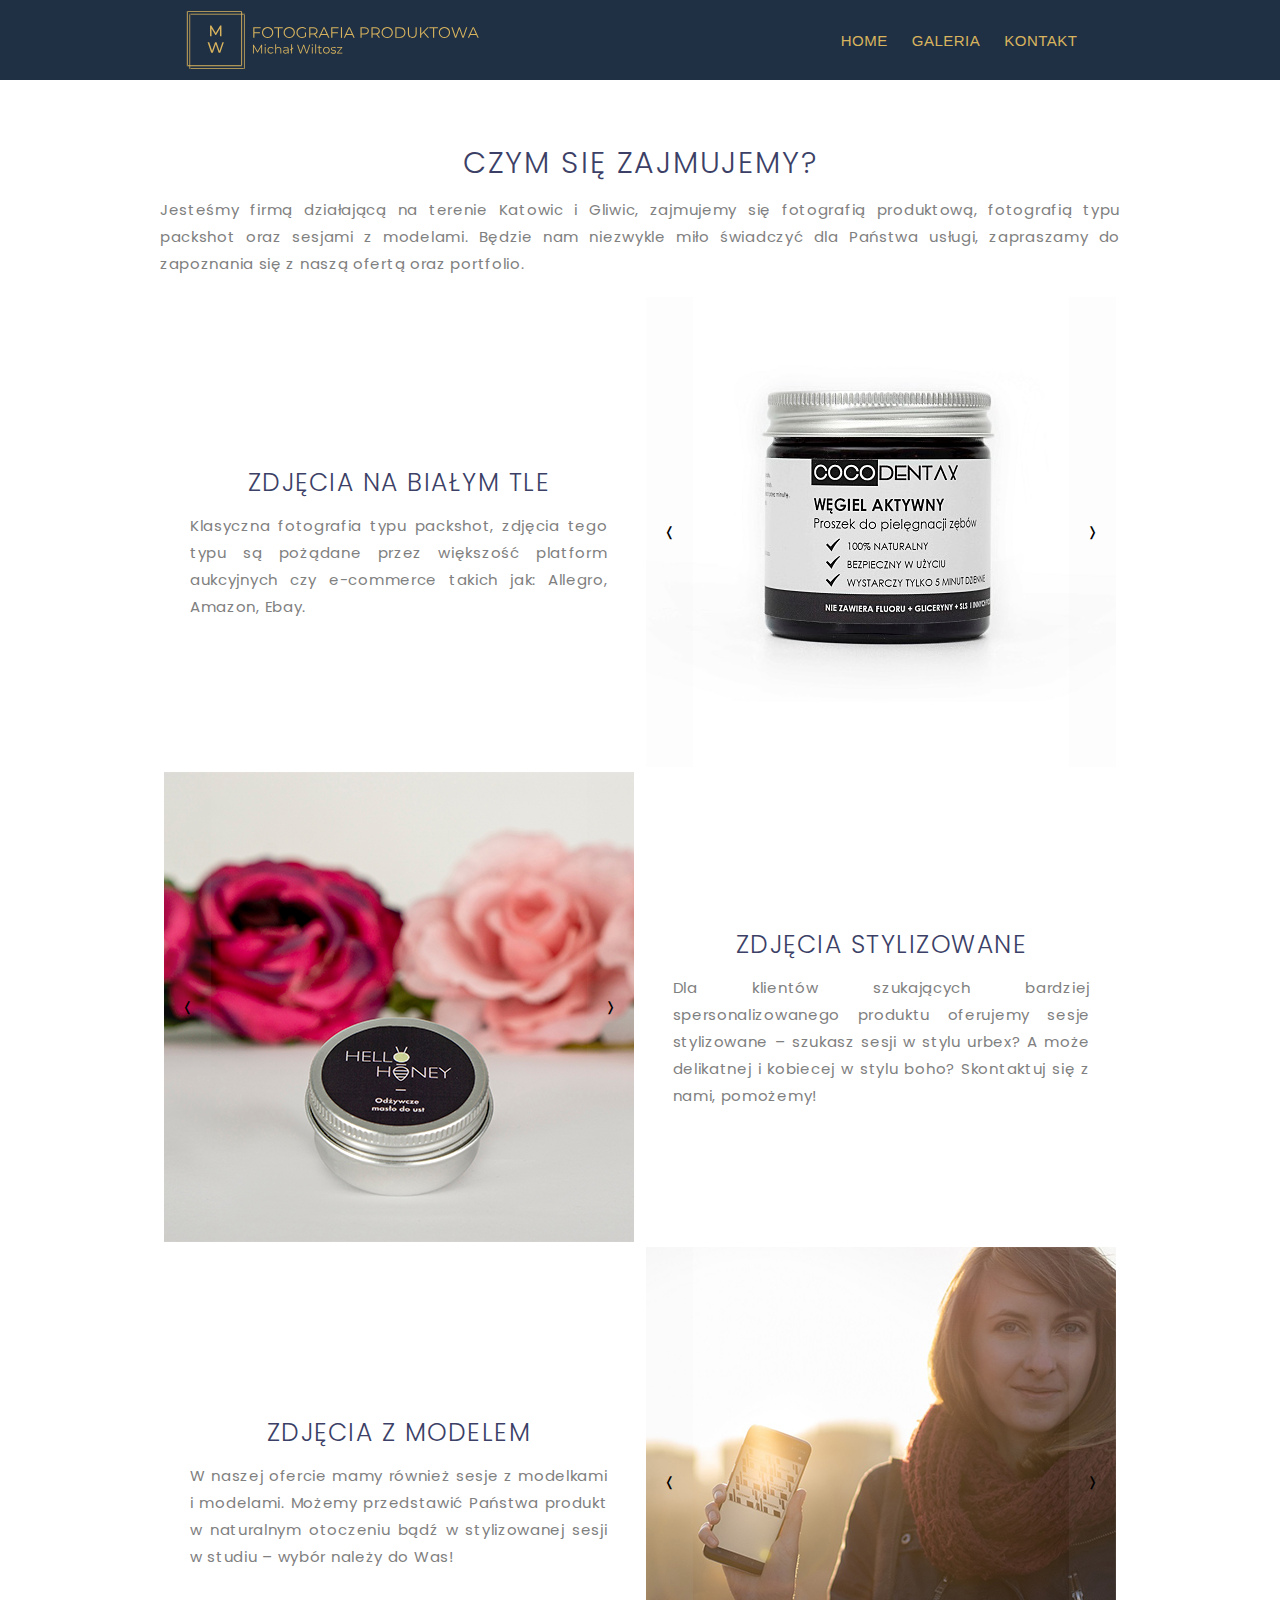
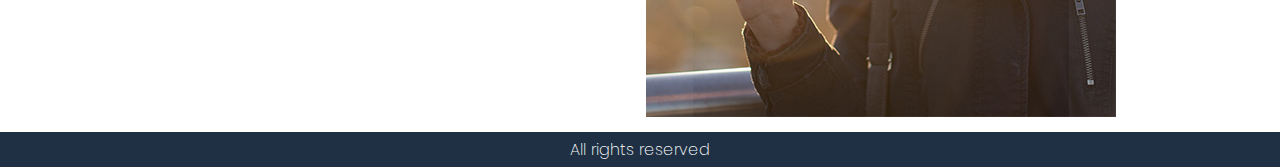
<file: index.html>
<!doctype html>
<html>
  <head>
    <!-- <meta charset="UTF-8" /> -->
    <title>Fotografia produktowa</title>
    <link rel='shortcut icon' href='assets/favicon/logo.ico' type='image/x-icon' />
    <meta charset="UTF-8">
    <meta http-equiv="X-UA-Compatible" content="IE=edge">
    <meta name="viewport" content="width=device-width, initial-scale=1.0">
    <link rel="preconnect" href="https://fonts.gstatic.com">
    <link href="https://fonts.googleapis.com/css2?family=Poppins:wght@100;200;300&display=swap" rel="stylesheet">
    
    <link rel="stylesheet" href="style/style.css">
    <link rel="stylesheet" href="style/navigation.css">
    <link rel="stylesheet" href="style/footer.css">

    <script src="JavaScript/insert_images.js"></script>
    <script src="JavaScript/animation.js"></script>
  </head>

  <body>
    <div class="page-container">
      <div class="content-wrapper">
        <section class="top">
          <section class="grid_top">
            <header>
              <a href="index.html"><img src="assets/logo/logo_gold.svg" alt="logo"></a>
            </header>

            <nav>
              <ul>
                <li><a href="index.html" class="preload" id="animation1">Home</a></li>
                <li><a href="gallery.html" class="preload" id="animation2">Galeria</a></li>
                <li><a href="contact.html" class="preload" id="animation3">Kontakt</a></li>
              </ul>
            </nav>
          </section>
        </section>

        <section class="wrapper">
          <section class="about_us">
            <h2>Czym się zajmujemy?</h2>
            <p>Jesteśmy firmą działającą na terenie Katowic i Gliwic, zajmujemy się fotografią produktową, fotografią typu packshot oraz sesjami z modelami. Będzie nam niezwykle miło świadczyć dla Państwa usługi, zapraszamy do zapoznania się z naszą ofertą oraz portfolio.</p>
          </section>

        <section class="grid">

          <div class="item1">
            <h3>zdjęcia na białym tle</h3>
            <p>Klasyczna fotografia typu packshot, zdjęcia tego typu są pożądane przez większość platform aukcyjnych czy e-commerce takich jak: Allegro, Amazon, Ebay.</p>
          </div>

          <div id="gallery_wrap1"  class="item2">
            <div id="gallery_white">
              <img src="assets/home/white/img1.jpg" alt="img1" onload="gallery('white')" id="images_white">
            </div>
            <button class="prev" onclick="prev('white')">&#10092</button>
            <button class="next" onclick="next('white')">&#10093</button>
          </div>

          <div  class="item3">
            <h3>zdjęcia stylizowane</h3>
            <p>Dla klientów szukających bardziej spersonalizowanego produktu oferujemy sesje stylizowane – szukasz sesji w stylu urbex? A może delikatnej i kobiecej w stylu boho? Skontaktuj się z nami, pomożemy!</p>
          </div>

          <div id="gallery_wrap2" class="item4">
            <div id="gallery_stylized">
              <img src="assets/home/stylized/img1.jpg" alt="img2" onload="gallery('stylized')" id="images_stylized">
            </div>
            <button class="prev" onclick="prev('stylized')">&#10092</button>
            <button class="next" onclick="next('stylized')">&#10093</button>
          </div>
        
          <div class="item5">
            <h3>zdjęcia z modelem</h3>
            <p>W naszej ofercie mamy również sesje z modelkami i modelami. Możemy przedstawić Państwa produkt w naturalnym otoczeniu bądź w stylizowanej sesji w studiu – wybór należy do Was!</p>
          </div>

          <div id="gallery_wrap3" class="item6">
            <div id="gallery_model">
              <img src="assets/home/model/img1.jpg" alt="img3" onload="gallery('model')" id="images_model">
            </div>
            <button class="prev" onclick="prev('model')">&#10092</button>
            <button class="next" onclick="next('model')">&#10093</button>
          </div>

        </section>
      </section>
    </div>  
    <footer>
			<p>All rights reserved</p>
		</footer>
    </div>
    <script src="JavaScript/gallery.js"></script>
  </body>

</html>
</file>
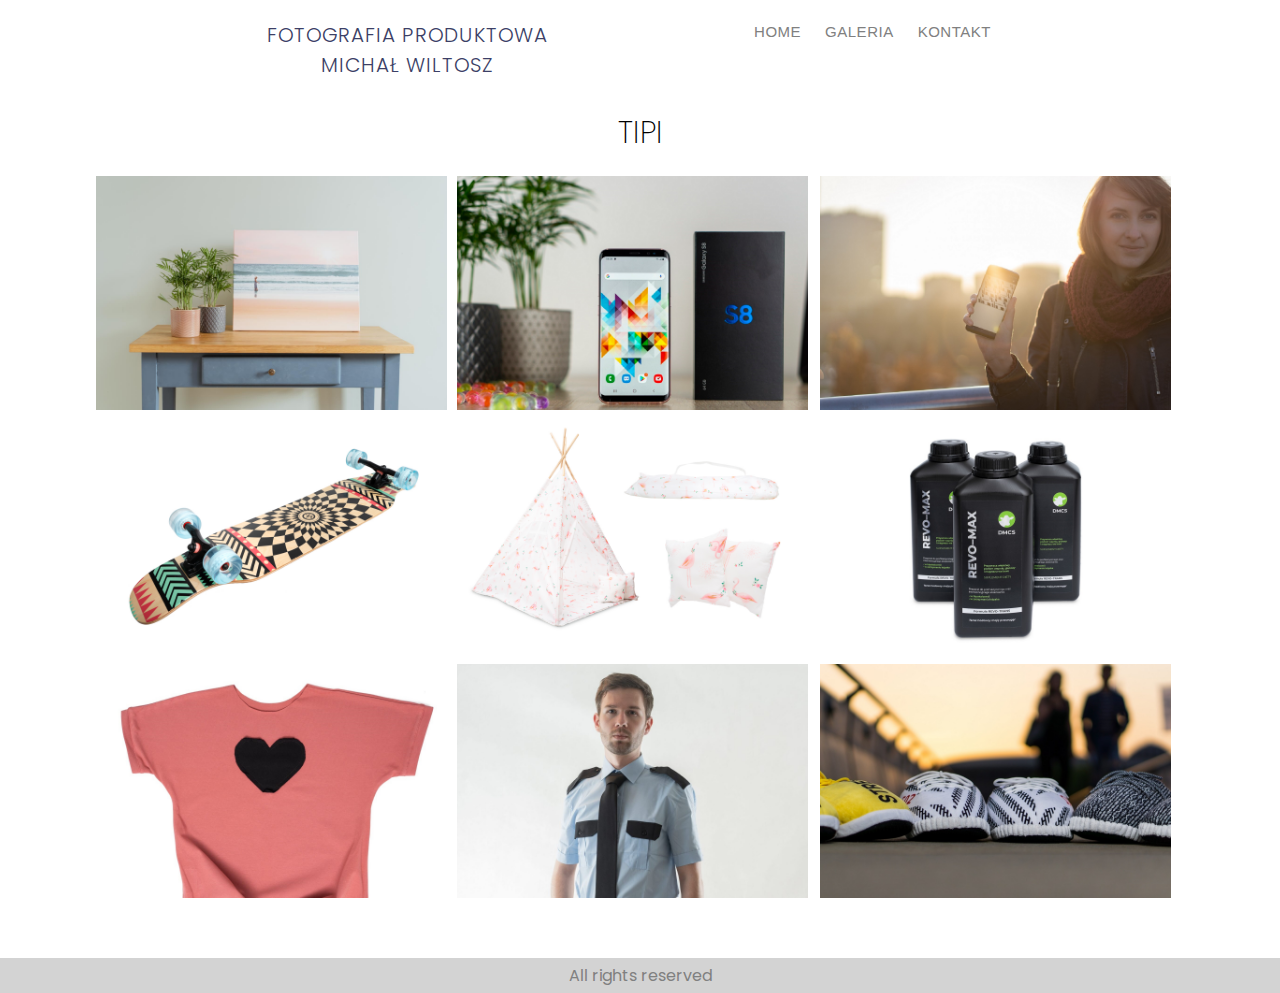
<file: gallery-tipi.html>
<!doctype html>
<html>
  <head>
    <!-- <meta charset="UTF-8" /> -->
    <title>Fotografia produktowa</title>
    <meta charset="UTF-8">
    <meta http-equiv="X-UA-Compatible" content="IE=edge">
    <meta name="viewport" content="width=device-width, initial-scale=1.0">
    <link rel="preconnect" href="https://fonts.gstatic.com">
    <link href="https://fonts.googleapis.com/css2?family=Poppins:wght@100;200;300&display=swap" rel="stylesheet">
    <link rel="stylesheet" href="style/style_gallery-tipi.css">
    <script src="JavaScript/animation.js"></script>
    <script src="JavaScript/gallery_page.js"></script>
  </head>

  <body>

    <section class="page_top">
      <section class="grid_top">
        <header>
          <h1>Fotografia produktowa<br>Michał Wiltosz</h1>
        </header>

        <nav>
          <ul>
            <li><a href="index.html" class="preload" id="animation1">Home</a></li>
            <li><a href="gallery.html" class="preload" id="animation2">Galeria</a></li>
            <li><a href="contact.html" class="preload" id="animation3">Kontakt</a></li>
          </ul>
        </nav>
      </section>
    </section>

    <div class="wrapper">

      <h2 class="title">TIPI</h2>
 
    
      <div class="images clearfix">
        <img src="img/test1.jpg" alt="" id="1" class="image" onclick="openModal('img/test1.jpg', 1)">
        <img src="img/test2.jpg" alt="" id="2" class="image">
        <img src="img/test3.jpg" alt="" id="3" class="image">
        <img src="img/test4.jpg" alt="" id="4" class="image">
        <img src="img/test5.jpg" alt="" id="5" class="image">
        <img src="img/test6.jpg" alt="" id="6" class="image">
        <img src="img/test7.jpg" alt="" id="7" class="image">
        <img src="img/test8.jpg" alt="" id="8" class="image">
        <img src="img/test9.jpg" alt="" id="9" class="image">
      </div>
    </div>

    <!-- MODAL -->

    <div id="modal">
    </div>

  	<footer>
			<p>All rights reserved</p>
		</footer>

   </body>

</html>
</file>
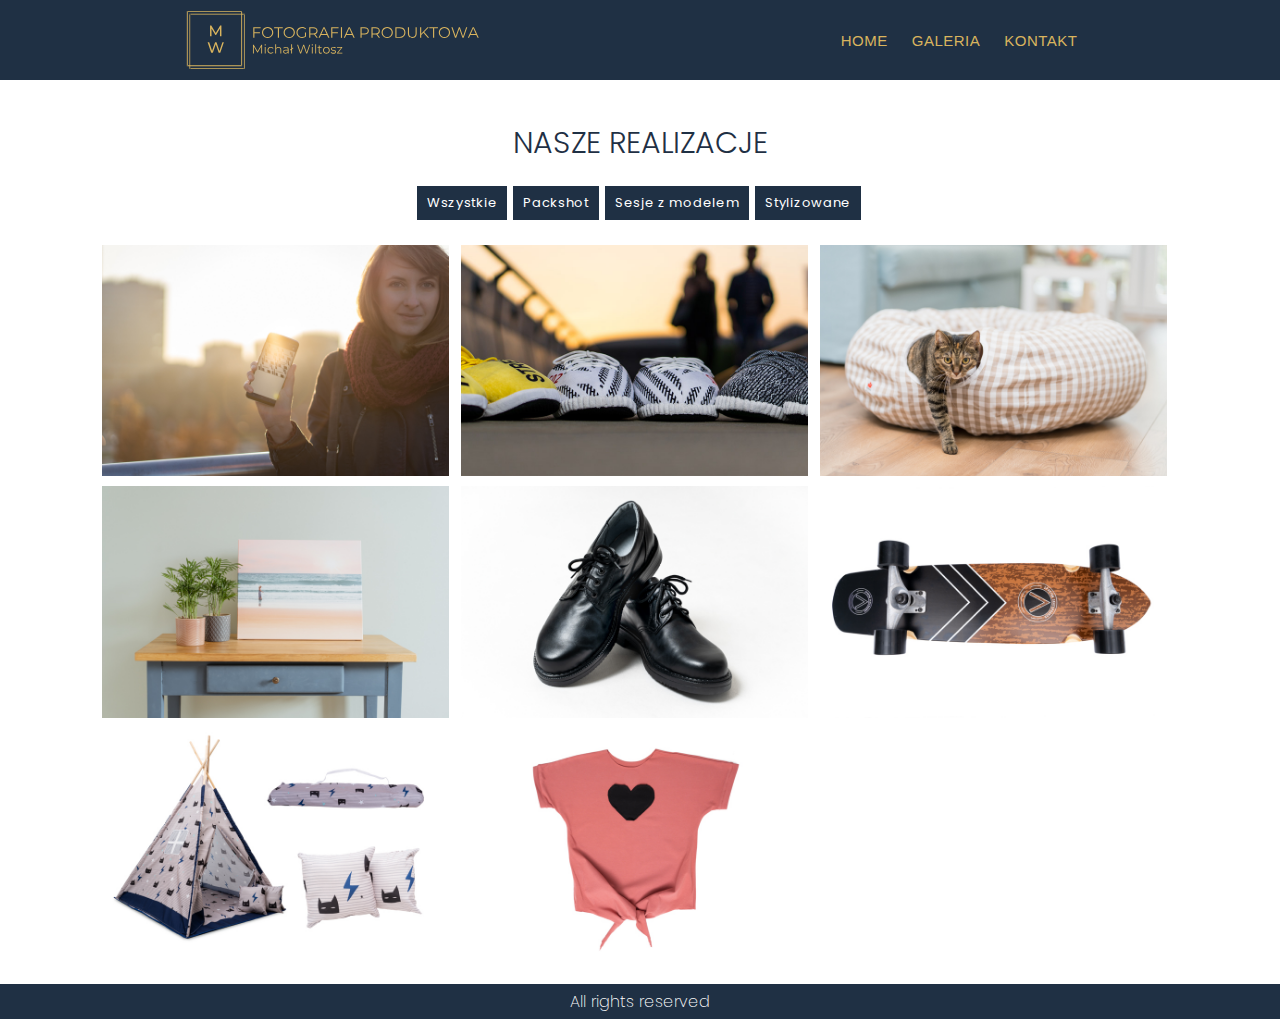
<file: gallery.html>
<!doctype html>
<html>
  <head>
    <!-- <meta charset="UTF-8" /> -->
    <title>Fotografia produktowa</title>
    <link rel='shortcut icon' href='assets/favicon/logo.ico' type='image/x-icon' />
    <meta charset="UTF-8">
    <meta http-equiv="X-UA-Compatible" content="IE=edge">
    <meta name="viewport" content="width=device-width, initial-scale=1.0">
    <link rel="preconnect" href="https://fonts.gstatic.com">
    <link href="https://fonts.googleapis.com/css2?family=Poppins:wght@100;200;300&display=swap" rel="stylesheet">

    <link rel="stylesheet" href="style/style_gallery.css">
    <link rel="stylesheet" href="style/navigation.css">
    <link rel="stylesheet" href="style/footer.css">

    <script src="JavaScript/animation.js"></script>
  </head>

  <body>
    <div class="page-container">
      <div class="content-wrapper">
        <section class="top">
          <section class="grid_top">
            <header>
              <a href="index.html"><img src="assets/logo/logo_gold.svg" alt="logo"></a>
            </header>

            <nav>
              <ul>
                <li><a href="index.html" class="preload" id="animation1">Home</a></li>
                <li><a href="gallery.html" class="preload" id="animation2">Galeria</a></li>
                <li><a href="contact.html" class="preload" id="animation3">Kontakt</a></li>
              </ul>
            </nav>
          </section>
        </section>

        <div class="wrapper">

          <h2 class="title">NASZE REALIZACJE</h2>
          <section class="selection_buttons">
            <button id="all">Wszystkie</button>
            <button id="packshot">Packshot</button>
            <button id="model">Sesje z modelem</button>
            <button id="stylized">Stylizowane</button>
          </section>
        
          <div class="images clearfix" id="container">
            <div class="img_container model">
              <img src="assets/gallery/aplikacja/img1.jpg">
              <a href="galleries/application.html" class="img_background"><p>Aplikacja na telefon</p></a>
            </div>
            <div class="img_container stylized">
              <img src="assets/gallery/buty/img1.jpg">
              <a href="galleries/shoes.html" class="img_background"><p>Buty</p></a>
            </div>
            <div class="img_container stylized">
              <img src="assets/gallery/dla kota/img1.jpg">
              <a href="galleries/cat-accessories.html" class="img_background"><p>Akcesoria dla kotów</p></a>
            </div>
            <div class="img_container stylized">
              <img src="assets/gallery/obrazki/img1.jpg">
              <a href="galleries/images.html" class="img_background"><p>Obrazy</p></a>
            </div>
            <div class="img_container model">
              <img src="assets/gallery/ochroniarz/img1.jpg">
              <a href="galleries/clothes.html" class="img_background"><p>Ubrania</p></a>
            </div>
            <div class="img_container packshot">
              <img src="assets/gallery/sprzet sportowy/img1.jpg">
              <a href="galleries/sport-equipment.html" class="img_background"><p>Sprzęt sportowy</p></a>
            </div>
            <div class="img_container packshot">
              <img src="assets/gallery/tipi/img1.jpg">
              <a href="galleries/tipi.html" class="img_background"><p>Tipi</p></a>
            </div>
            <div class="img_container packshot">
              <img src="assets/gallery/ubranka/img1.jpg">
              <a href="galleries/children-clothes.html" class="img_background"><p>Ubranka dziecięce</p></a>
            </div>
          </div>
        </div>
      </div>
      <footer>
        <p>All rights reserved</p>
      </footer>
      </div>
      <script src="JavaScript/sortingGalleries.js"></script>
   </body>

</html>
</file>
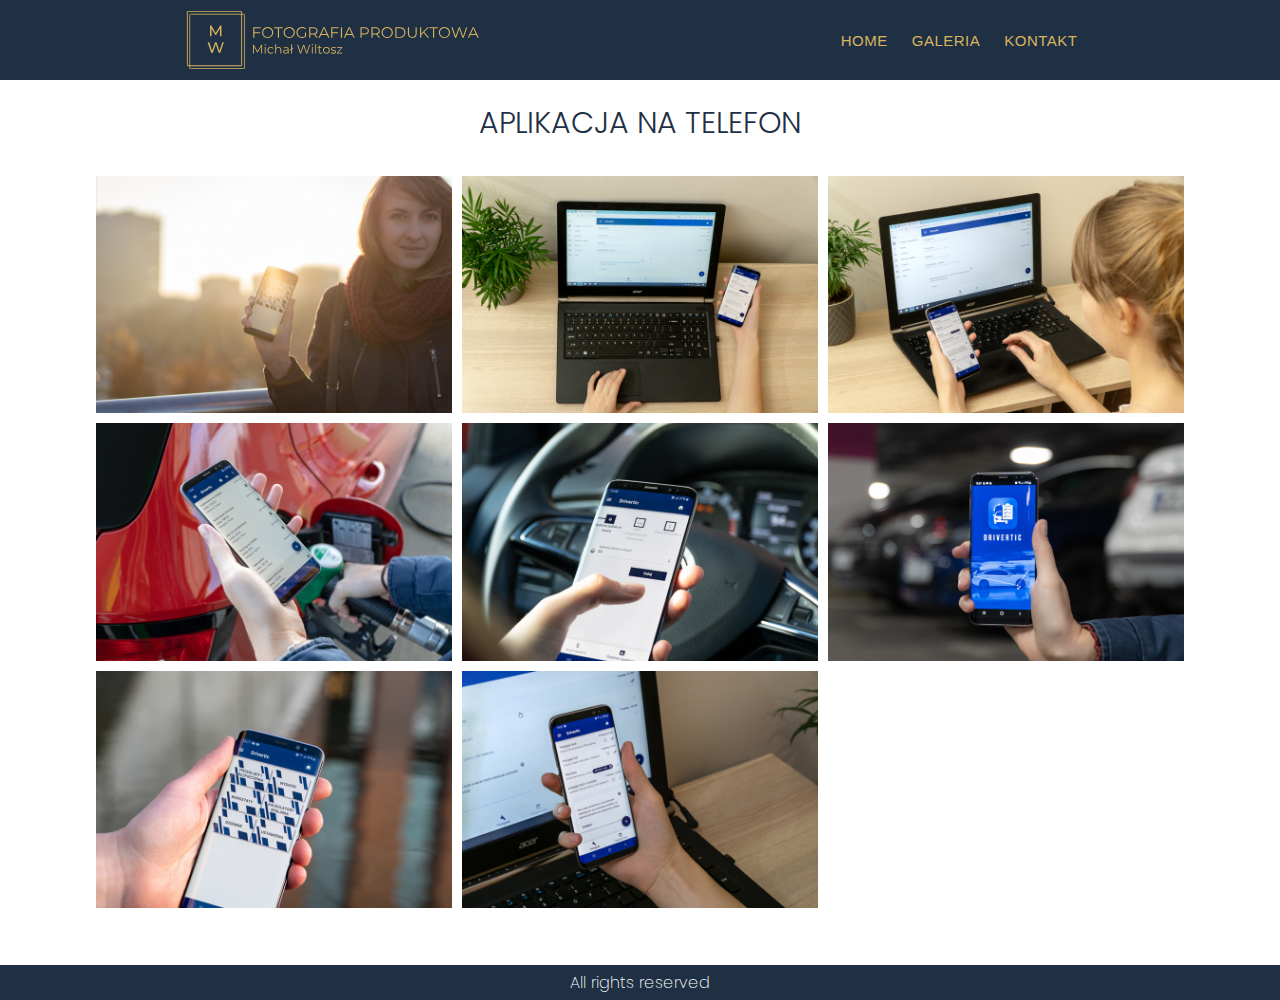
<file: galleries/application.html>
<!doctype html>
<html>
  <head>
    <title>Fotografia produktowa</title>
    <meta charset="UTF-8">
    <meta http-equiv="X-UA-Compatible" content="IE=edge">
    <meta name="viewport" content="width=device-width, initial-scale=1.0">
    <link rel="preconnect" href="https://fonts.gstatic.com">
    <link href="https://fonts.googleapis.com/css2?family=Poppins:wght@100;200;300&display=swap" rel="stylesheet">
    
    <link rel="stylesheet" href="../style/style_galleries.css">
    <link rel="stylesheet" href="../style/navigation.css">
    <link rel="stylesheet" href="../style/footer.css">

    <script src="../JavaScript/animation.js"></script>

  </head>

  <body>
    <div class="page-container">
      <div class="content-wrapper">
    <section class="top">
      <section class="grid_top">
        <header>
          <a href="../index.html"><img src="../assets/logo/logo_gold.svg" alt="logo"></a>
        </header>

        <nav>
          <ul>
            <li><a href="../index.html" class="preload" id="animation1">Home</a></li>
            <li><a href="../gallery.html" class="preload" id="animation2">Galeria</a></li>
            <li><a href="../contact.html" class="preload" id="animation3">Kontakt</a></li>
          </ul>
        </nav>
      </section>
    </section>

    <div class="wrapper">

      <h2 class="title">APLIKACJA NA TELEFON</h2>
 
    
      <div class="images">
        <!-- <img src="../assets/gallery/aplikacja/img1.jpg" alt="" id="1" class="image" onclick="openModal('../assets/gallery/aplikacja/img1.jpg', 1)">
        <img src="../assets/gallery/aplikacja/img2.jpg" alt="" id="2" class="image" onclick="openModal('../assets/gallery/aplikacja/img2.jpg', 2)">
        <img src="../assets/gallery/aplikacja/img3.jpg" alt="" id="3" class="image" onclick="openModal('../assets/gallery/aplikacja/img3.jpg', 3)">
        <img src="../assets/gallery/aplikacja/img4.jpg" alt="" id="4" class="image" onclick="openModal('../assets/gallery/aplikacja/img4.jpg', 4)">
        <img src="../assets/gallery/aplikacja/img5.jpg" alt="" id="5" class="image" onclick="openModal('../assets/gallery/aplikacja/img5.jpg', 5)">
        <img src="../assets/gallery/aplikacja/img6.jpg" alt="" id="6" class="image" onclick="openModal('../assets/gallery/aplikacja/img6.jpg', 6)">
        <img src="../assets/gallery/aplikacja/img7.jpg" alt="" id="7" class="image" onclick="openModal('../assets/gallery/aplikacja/img7.jpg', 7)">
        <img src="../assets/gallery/aplikacja/img8.jpg" alt="" id="8" class="image" onclick="openModal('../assets/gallery/aplikacja/img8.jpg', 8)"> -->
        <img src="../assets/gallery/aplikacja/img1.jpg" alt="" id="1" class="image">
        <img src="../assets/gallery/aplikacja/img2.jpg" alt="" id="2" class="image">
        <img src="../assets/gallery/aplikacja/img3.jpg" alt="" id="3" class="image">
        <img src="../assets/gallery/aplikacja/img4.jpg" alt="" id="4" class="image">
        <img src="../assets/gallery/aplikacja/img5.jpg" alt="" id="5" class="image">
        <img src="../assets/gallery/aplikacja/img6.jpg" alt="" id="6" class="image">
        <img src="../assets/gallery/aplikacja/img7.jpg" alt="" id="7" class="image">
        <img src="../assets/gallery/aplikacja/img8.jpg" alt="" id="8" class="image">

      </div>
    </div>

    <!-- MODAL -->

    <div id="modal">
    </div>
      </div>
  	<footer>
			<p>All rights reserved</p>
		</footer>
    </div>
    <script src="../JavaScript/gallery_page.js"></script>
   </body>

</html>
</file>
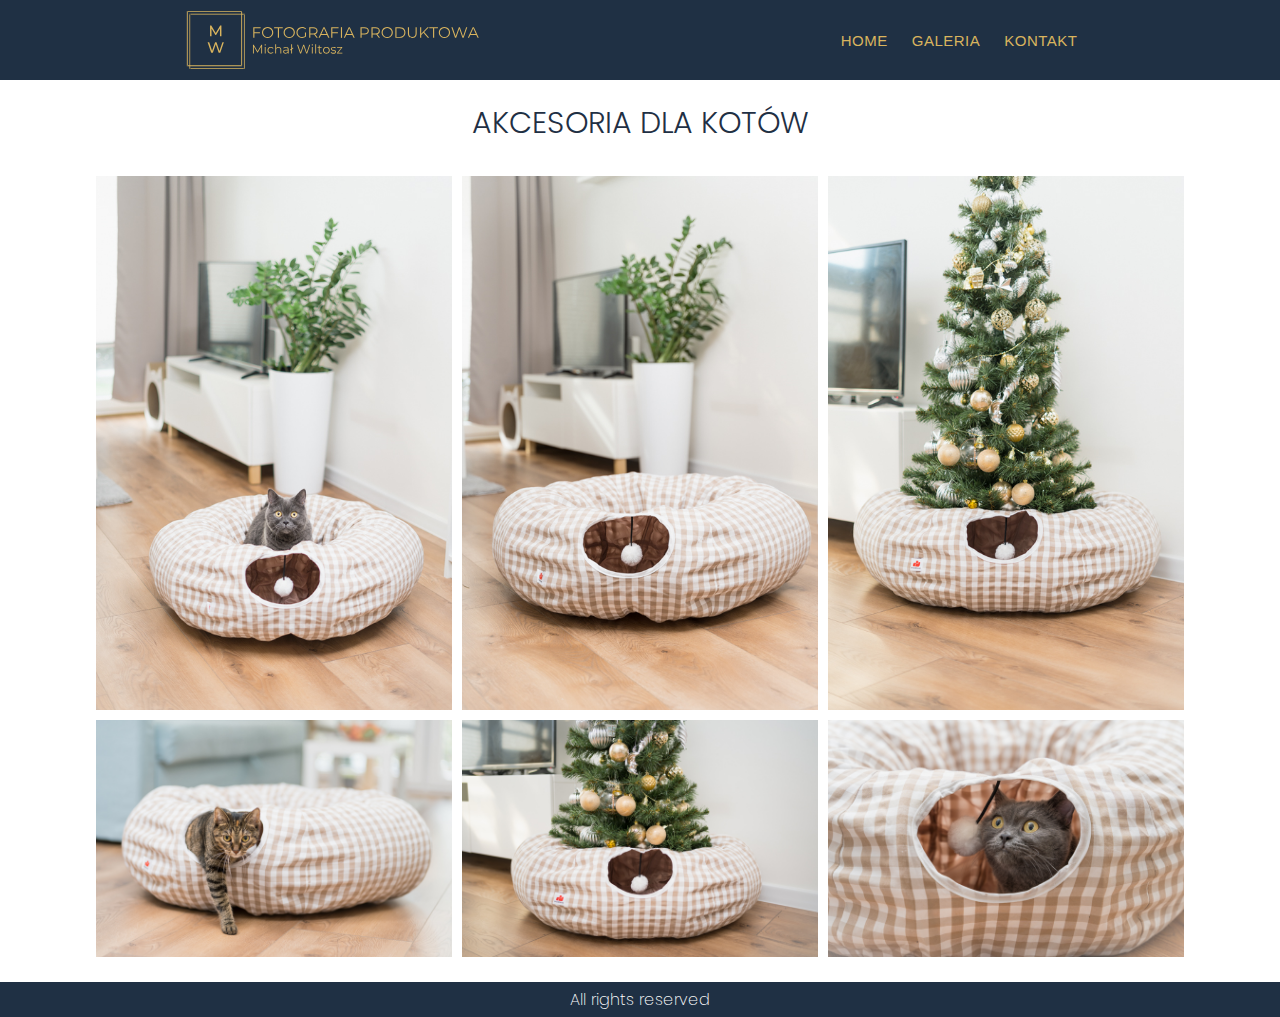
<file: galleries/cat-accessories.html>
<!doctype html>
<html>
  <head>
    <!-- <meta charset="UTF-8" /> -->
    <title>Fotografia produktowa</title>
    <meta charset="UTF-8">
    <meta http-equiv="X-UA-Compatible" content="IE=edge">
    <meta name="viewport" content="width=device-width, initial-scale=1.0">
    <link rel="preconnect" href="https://fonts.gstatic.com">
    <link href="https://fonts.googleapis.com/css2?family=Poppins:wght@100;200;300&display=swap" rel="stylesheet">

    <link rel="stylesheet" href="../style/style_galleries.css">
    <link rel="stylesheet" href="../style/navigation.css">
    <link rel="stylesheet" href="../style/footer.css">
    
    <script src="../JavaScript/animation.js"></script>

  </head>

  <body>
    <div class="page-container">
      <div class="content-wrapper">
    <section class="top">
      <section class="grid_top">
        <header>
          <a href="../index.html"><img src="../assets/logo/logo_gold.svg" alt="logo"></a>
        </header>

        <nav>
          <ul>
            <li><a href="../index.html" class="preload" id="animation1">Home</a></li>
            <li><a href="../gallery.html" class="preload" id="animation2">Galeria</a></li>
            <li><a href="../contact.html" class="preload" id="animation3">Kontakt</a></li>
          </ul>
        </nav>
      </section>
    </section>

    <div class="wrapper">

      <h2 class="title">AKCESORIA DLA KOTÓW</h2>
 
    
      <div class="images">
        <img src="../assets/gallery/dla kota/img4.jpg" alt="" id="4" class="image">
        <img src="../assets/gallery/dla kota/img5.jpg" alt="" id="5" class="image">
        <img src="../assets/gallery/dla kota/img6.jpg" alt="" id="6" class="image">
        <img src="../assets/gallery/dla kota/img1.jpg" alt="" id="1" class="image">
        <img src="../assets/gallery/dla kota/img2.jpg" alt="" id="2" class="image">
        <img src="../assets/gallery/dla kota/img3.jpg" alt="" id="3" class="image">

      </div>
    </div>

    <!-- MODAL -->

    <div id="modal">
    </div>
</div>
  	<footer>
			<p>All rights reserved</p>
		</footer>
</div>
<script src="../JavaScript/gallery_page.js"></script>
   </body>

</html>
</file>
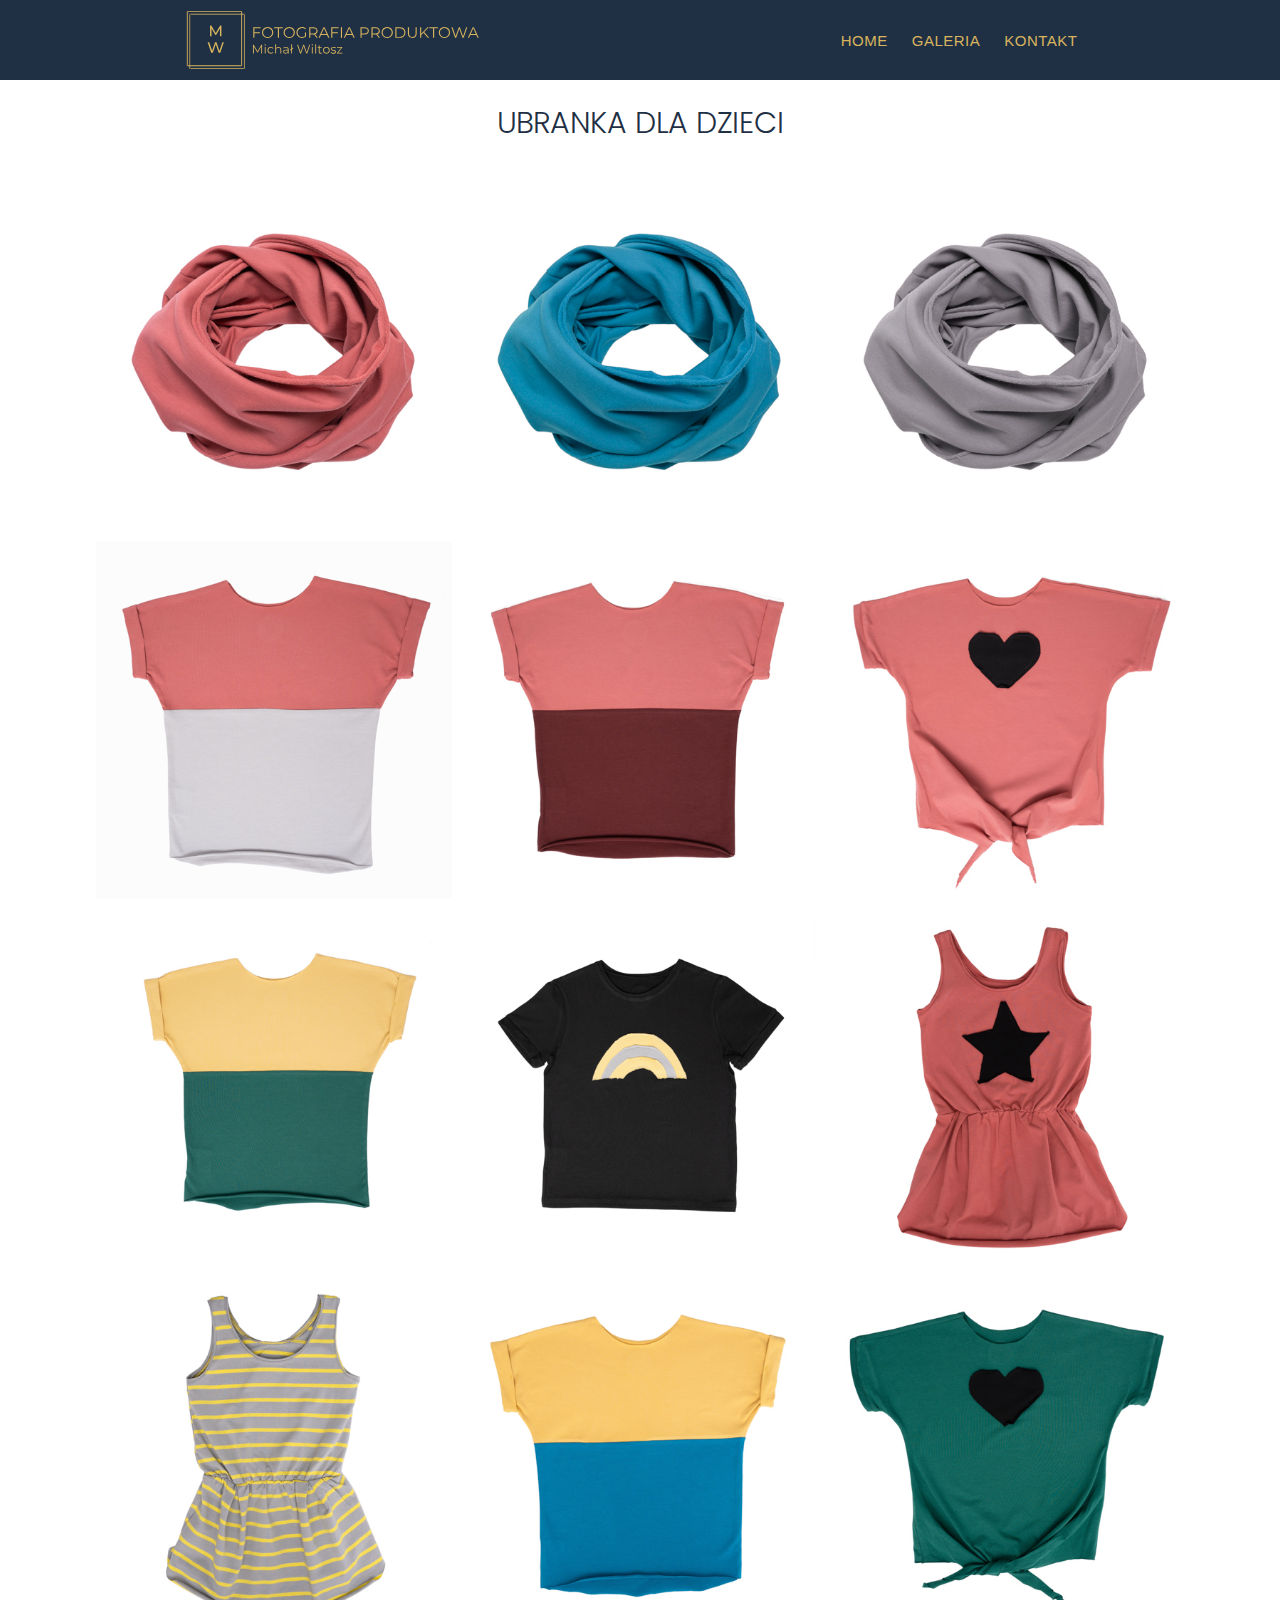
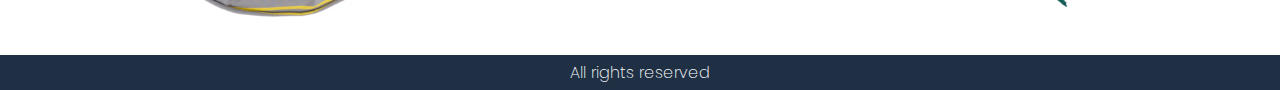
<file: galleries/children-clothes.html>
<!doctype html>
<html>
  <head>
    <!-- <meta charset="UTF-8" /> -->
    <title>Fotografia produktowa</title>
    <meta charset="UTF-8">
    <meta http-equiv="X-UA-Compatible" content="IE=edge">
    <meta name="viewport" content="width=device-width, initial-scale=1.0">
    <link rel="preconnect" href="https://fonts.gstatic.com">
    <link href="https://fonts.googleapis.com/css2?family=Poppins:wght@100;200;300&display=swap" rel="stylesheet">
    
    <link rel="stylesheet" href="../style/style_galleries.css">
    <link rel="stylesheet" href="../style/navigation.css">
    <link rel="stylesheet" href="../style/footer.css">
    
    <script src="../JavaScript/animation.js"></script>

  </head>

  <body>
    <div class="page-container">
      <div class="content-wrapper">
    <section class="top">
      <section class="grid_top">
        <header>
          <a href="../index.html"><img src="../assets/logo/logo_gold.svg" alt="logo"></a>
        </header>

        <nav>
          <ul>
            <li><a href="../index.html" class="preload" id="animation1">Home</a></li>
            <li><a href="../gallery.html" class="preload" id="animation2">Galeria</a></li>
            <li><a href="../contact.html" class="preload" id="animation3">Kontakt</a></li>
          </ul>
        </nav>
      </section>
    </section>

    <div class="wrapper">

      <h2 class="title">UBRANKA DLA DZIECI</h2>
 
    
      <div class="images">
        <img src="../assets/gallery/ubranka/img2.jpg" alt="" id="1" class="image">
        <img src="../assets/gallery/ubranka/img3.jpg" alt="" id="2" class="image">
        <img src="../assets/gallery/ubranka/img4.jpg" alt="" id="3" class="image">
        <img src="../assets/gallery/ubranka/img5.jpg" alt="" id="4" class="image">
        <img src="../assets/gallery/ubranka/img6.jpg" alt="" id="5" class="image">
        <img src="../assets/gallery/ubranka/img7.jpg" alt="" id="6" class="image">
        <img src="../assets/gallery/ubranka/img8.jpg" alt="" id="7" class="image">
        <img src="../assets/gallery/ubranka/img9.jpg" alt="" id="8" class="image">
        <img src="../assets/gallery/ubranka/img10.jpg" alt="" id="9" class="image">
        <img src="../assets/gallery/ubranka/img11.jpg" alt="" id="10" class="image">
        <img src="../assets/gallery/ubranka/img12.jpg" alt="" id="11" class="image">
        <img src="../assets/gallery/ubranka/img13.jpg" alt="" id="12" class="image">
      </div>
    </div>

    <!-- MODAL -->

    <div id="modal">
    </div>
      </div>
  	<footer>
			<p>All rights reserved</p>
		</footer>
      </div>
      <script src="../JavaScript/gallery_page.js"></script>
   </body>

</html>
</file>
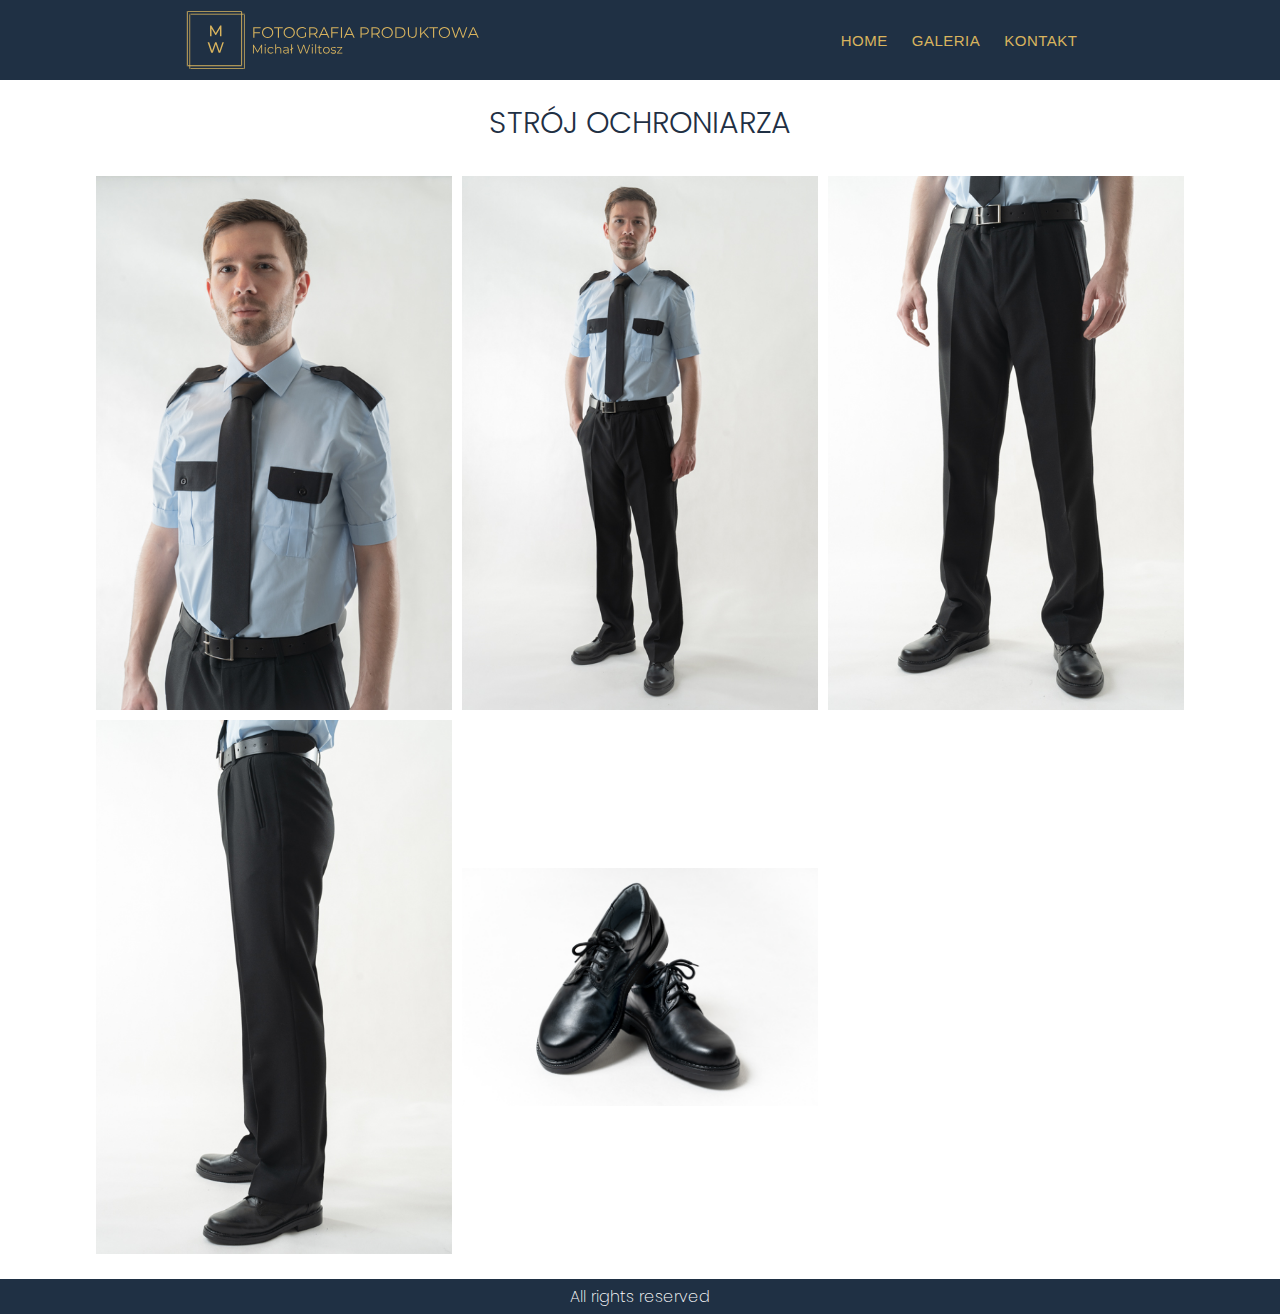
<file: galleries/clothes.html>
<!doctype html>
<html>
  <head>
    <!-- <meta charset="UTF-8" /> -->
    <title>Fotografia produktowa</title>
    <meta charset="UTF-8">
    <meta http-equiv="X-UA-Compatible" content="IE=edge">
    <meta name="viewport" content="width=device-width, initial-scale=1.0">
    <link rel="preconnect" href="https://fonts.gstatic.com">
    <link href="https://fonts.googleapis.com/css2?family=Poppins:wght@100;200;300&display=swap" rel="stylesheet">

    <link rel="stylesheet" href="../style/style_galleries.css">
    <link rel="stylesheet" href="../style/navigation.css">
    <link rel="stylesheet" href="../style/footer.css">
    
    <script src="../JavaScript/animation.js"></script>

  </head>

  <body>
    <div class="page-container">
      <div class="content-wrapper">
    <section class="top">
      <section class="grid_top">
        <header>
          <a href="../index.html"><img src="../assets/logo/logo_gold.svg" alt="logo"></a>
        </header>

        <nav>
          <ul>
            <li><a href="../index.html" class="preload" id="animation1">Home</a></li>
            <li><a href="../gallery.html" class="preload" id="animation2">Galeria</a></li>
            <li><a href="../contact.html" class="preload" id="animation3">Kontakt</a></li>
          </ul>
        </nav>
      </section>
    </section>

    <div class="wrapper">

      <h2 class="title">STRÓJ OCHRONIARZA</h2>
 
    
      <div class="images">
        <img src="../assets/gallery/ochroniarz/img2.jpg" alt="" id="2" class="image">
        <img src="../assets/gallery/ochroniarz/img3.jpg" alt="" id="3" class="image">
        <img src="../assets/gallery/ochroniarz/img4.jpg" alt="" id="4" class="image">
        <img src="../assets/gallery/ochroniarz/img5.jpg" alt="" id="5" class="image">
        <img src="../assets/gallery/ochroniarz/img1.jpg" alt="" id="1" class="image">
      </div>
    </div>

    <!-- MODAL -->

    <div id="modal">
    </div>
      </div>
  	<footer>
			<p>All rights reserved</p>
		</footer>
      </div>
      <script src="../JavaScript/gallery_page.js"></script>
   </body>

</html>
</file>
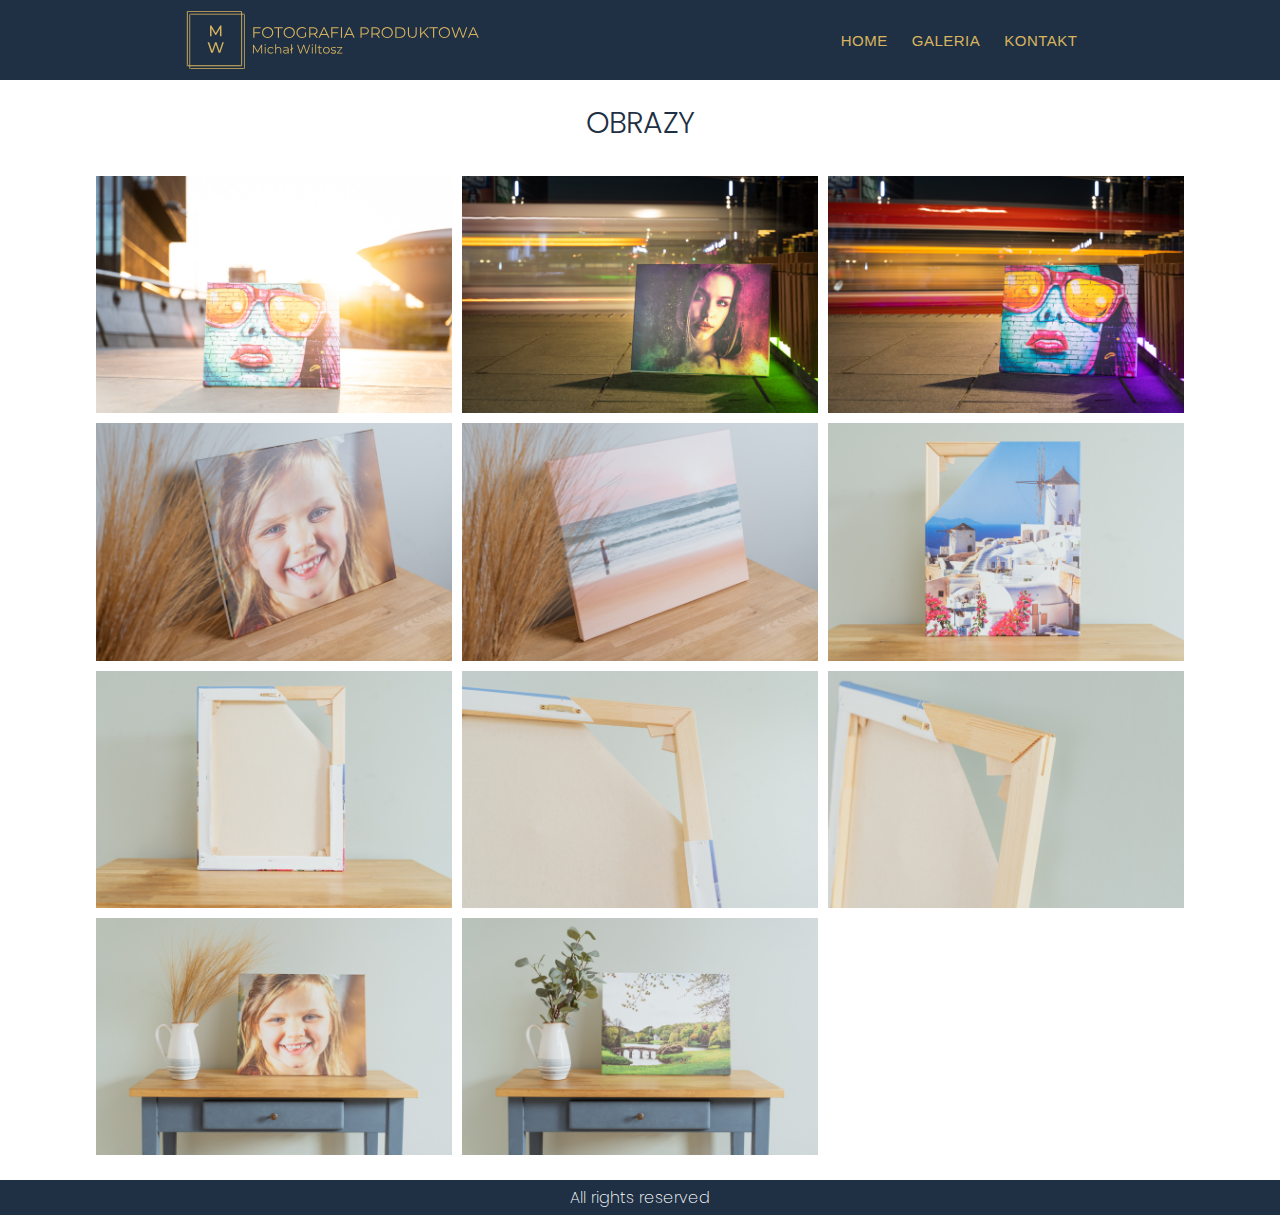
<file: galleries/images.html>
<!doctype html>
<html>
  <head>
    <!-- <meta charset="UTF-8" /> -->
    <title>Fotografia produktowa</title>
    <meta charset="UTF-8">
    <meta http-equiv="X-UA-Compatible" content="IE=edge">
    <meta name="viewport" content="width=device-width, initial-scale=1.0">
    <link rel="preconnect" href="https://fonts.gstatic.com">
    <link href="https://fonts.googleapis.com/css2?family=Poppins:wght@100;200;300&display=swap" rel="stylesheet">
    
    <link rel="stylesheet" href="../style/style_galleries.css">
    <link rel="stylesheet" href="../style/navigation.css">
    <link rel="stylesheet" href="../style/footer.css">
    
    <script src="../JavaScript/animation.js"></script>

  </head>

  <body>
    <div class="page-container">
      <div class="content-wrapper">
    <section class="top">
      <section class="grid_top">
        <header>
          <a href="../index.html"><img src="../assets/logo/logo_gold.svg" alt="logo"></a>
        </header>

        <nav>
          <ul>
            <li><a href="../index.html" class="preload" id="animation1">Home</a></li>
            <li><a href="../gallery.html" class="preload" id="animation2">Galeria</a></li>
            <li><a href="../contact.html" class="preload" id="animation3">Kontakt</a></li>
          </ul>
        </nav>
      </section>
    </section>

    <div class="wrapper">

      <h2 class="title">OBRAZY</h2>
 
    
      <div class="images">
        <img src="../assets/gallery/obrazki/img2.jpg" alt="" id="2" class="image">
        <img src="../assets/gallery/obrazki/img3.jpg" alt="" id="3" class="image">
        <img src="../assets/gallery/obrazki/img4.jpg" alt="" id="4" class="image">
        <img src="../assets/gallery/obrazki/img5.jpg" alt="" id="5" class="image">
        <img src="../assets/gallery/obrazki/img6.jpg" alt="" id="6" class="image">
        <img src="../assets/gallery/obrazki/img7.jpg" alt="" id="7" class="image">
        <img src="../assets/gallery/obrazki/img8.jpg" alt="" id="8" class="image">
        <img src="../assets/gallery/obrazki/img9.jpg" alt="" id="9" class="image">
        <img src="../assets/gallery/obrazki/img10.jpg" alt="" id="10" class="image">
        <img src="../assets/gallery/obrazki/img11.jpg" alt="" id="11" class="image">
        <img src="../assets/gallery/obrazki/img12.jpg" alt="" id="12" class="image">
      </div>
    </div>

    <!-- MODAL -->

    <div id="modal">
    </div>
      </div>
  	<footer>
			<p>All rights reserved</p>
		</footer>
    </div>
    <script src="../JavaScript/gallery_page.js"></script>
   </body>

</html>
</file>
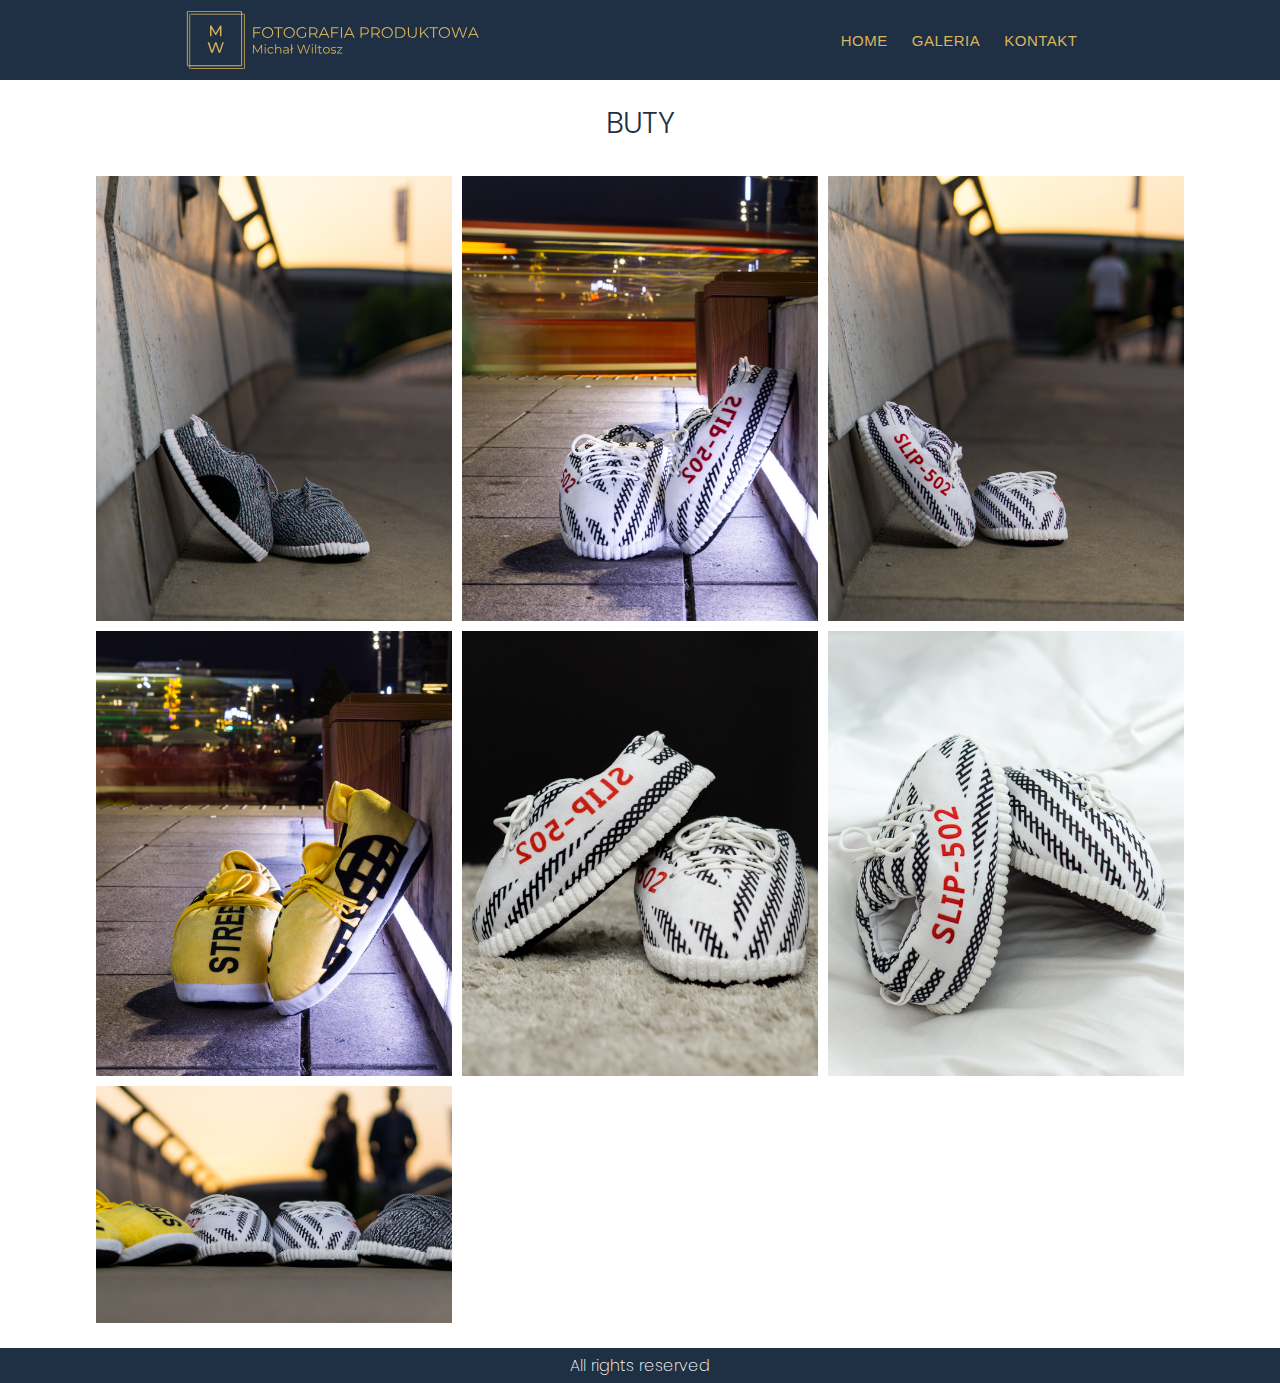
<file: galleries/shoes.html>
<!doctype html>
<html>
  <head>
    <!-- <meta charset="UTF-8" /> -->
    <title>Fotografia produktowa</title>
    <meta charset="UTF-8">
    <meta http-equiv="X-UA-Compatible" content="IE=edge">
    <meta name="viewport" content="width=device-width, initial-scale=1.0">
    <link rel="preconnect" href="https://fonts.gstatic.com">
    <link href="https://fonts.googleapis.com/css2?family=Poppins:wght@100;200;300&display=swap" rel="stylesheet">

    <link rel="stylesheet" href="../style/style_galleries.css">
    <link rel="stylesheet" href="../style/navigation.css">
    <link rel="stylesheet" href="../style/footer.css">
    
    <script src="../JavaScript/animation.js"></script>

  </head>

  <body>
    <div class="page-container">
      <div class="content-wrapper">
    <section class="top">
      <section class="grid_top">
        <header>
          <a href="../index.html"><img src="../assets/logo/logo_gold.svg" alt="logo"></a>
        </header>

        <nav>
          <ul>
            <li><a href="../index.html" class="preload" id="animation1">Home</a></li>
            <li><a href="../gallery.html" class="preload" id="animation2">Galeria</a></li>
            <li><a href="../contact.html" class="preload" id="animation3">Kontakt</a></li>
          </ul>
        </nav>
      </section>
    </section>

    <div class="wrapper">

      <h2 class="title">BUTY</h2>
 
    
      <div class="images">
        <img src="../assets/gallery/buty/img2.jpg" alt="" id="2" class="image">
        <img src="../assets/gallery/buty/img3.jpg" alt="" id="3" class="image">
        <img src="../assets/gallery/buty/img4.jpg" alt="" id="4" class="image">
        <img src="../assets/gallery/buty/img5.jpg" alt="" id="5" class="image">
        <img src="../assets/gallery/buty/img6.jpg" alt="" id="6" class="image">
        <img src="../assets/gallery/buty/img7.jpg" alt="" id="7" class="image">
        <img src="../assets/gallery/buty/img1.jpg" alt="" id="1" class="image">

      </div>
    </div>

    <!-- MODAL -->

    <div id="modal">
    </div>
      </div>
  	<footer>
			<p>All rights reserved</p>
		</footer>
    </div>
    <script src="../JavaScript/gallery_page.js"></script>
   </body>

</html>
</file>
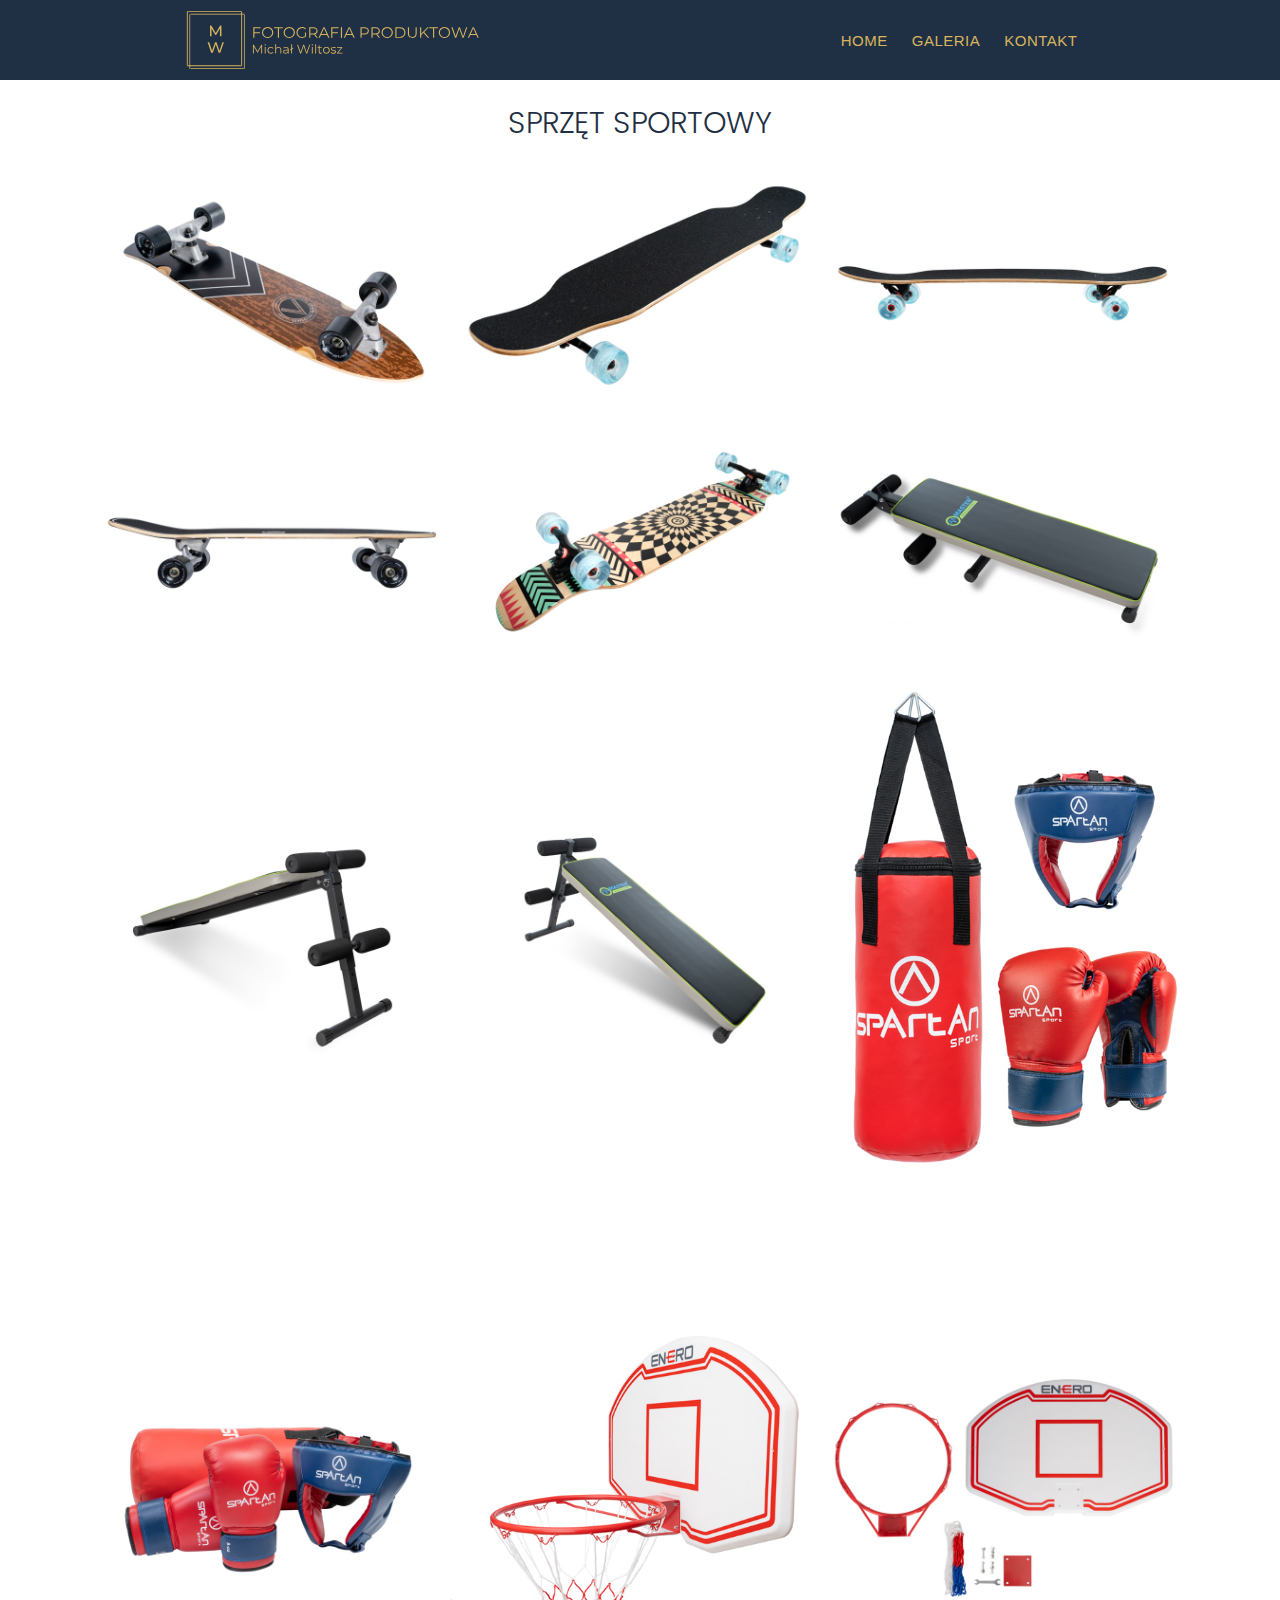
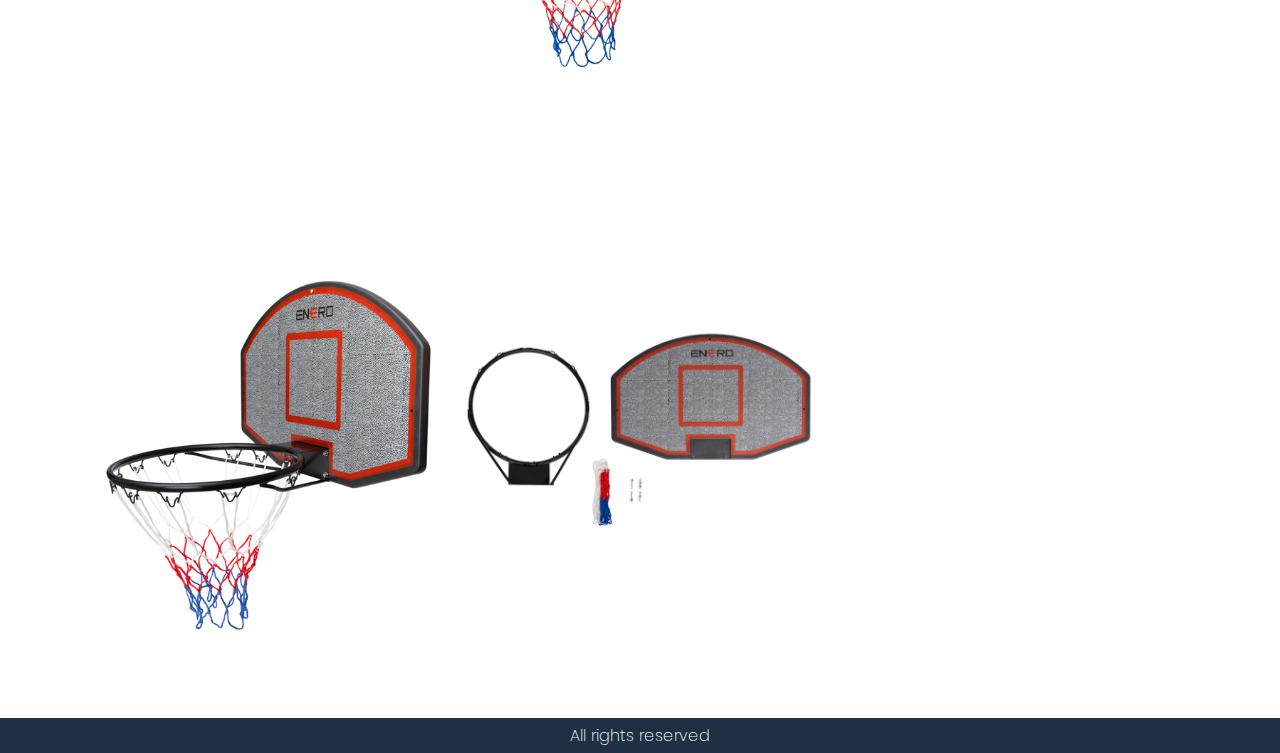
<file: galleries/sport-equipment.html>
<!doctype html>
<html>
  <head>
    <!-- <meta charset="UTF-8" /> -->
    <title>Fotografia produktowa</title>
    <meta charset="UTF-8">
    <meta http-equiv="X-UA-Compatible" content="IE=edge">
    <meta name="viewport" content="width=device-width, initial-scale=1.0">
    <link rel="preconnect" href="https://fonts.gstatic.com">
    <link href="https://fonts.googleapis.com/css2?family=Poppins:wght@100;200;300&display=swap" rel="stylesheet">

    <link rel="stylesheet" href="../style/style_galleries.css">
    <link rel="stylesheet" href="../style/navigation.css">
    <link rel="stylesheet" href="../style/footer.css">
    
    <script src="../JavaScript/animation.js"></script>

  </head>

  <body>
    <div class="page-container">
      <div class="content-wrapper">
    <section class="top">
      <section class="grid_top">
        <header>
          <a href="../index.html"><img src="../assets/logo/logo_gold.svg" alt="logo"></a>
        </header>

        <nav>
          <ul>
            <li><a href="../index.html" class="preload" id="animation1">Home</a></li>
            <li><a href="../gallery.html" class="preload" id="animation2">Galeria</a></li>
            <li><a href="../contact.html" class="preload" id="animation3">Kontakt</a></li>
          </ul>
        </nav>
      </section>
    </section>

    <div class="wrapper">

      <h2 class="title">SPRZĘT SPORTOWY</h2>
 
    
      <div class="images">
        <img src="../assets/gallery/sprzet sportowy/img2.jpg" alt="" id="1" class="image">
        <img src="../assets/gallery/sprzet sportowy/img3.jpg" alt="" id="2" class="image">
        <img src="../assets/gallery/sprzet sportowy/img4.jpg" alt="" id="3" class="image">
        <img src="../assets/gallery/sprzet sportowy/img5.jpg" alt="" id="4" class="image">
        <img src="../assets/gallery/sprzet sportowy/img6.jpg" alt="" id="5" class="image">
        <img src="../assets/gallery/sprzet sportowy/img7.jpg" alt="" id="6" class="image" >
        <img src="../assets/gallery/sprzet sportowy/img8.jpg" alt="" id="7" class="image">
        <img src="../assets/gallery/sprzet sportowy/img9.jpg" alt="" id="8" class="image">
        <img src="../assets/gallery/sprzet sportowy/img10.jpg" alt="" id="9" class="image">
        <img src="../assets/gallery/sprzet sportowy/img11.jpg" alt="" id="10" class="image">
        <img src="../assets/gallery/sprzet sportowy/img12.jpg" alt="" id="11" class="image">
        <img src="../assets/gallery/sprzet sportowy/img13.jpg" alt="" id="12" class="image">
        <img src="../assets/gallery/sprzet sportowy/img14.jpg" alt="" id="13" class="image">
        <img src="../assets/gallery/sprzet sportowy/img15.jpg" alt="" id="14" class="image">

      </div>
    </div>

    <!-- MODAL -->

    <div id="modal">
    </div>
      </div>
  	<footer>
			<p>All rights reserved</p>
		</footer>
      </div>
      <script src="../JavaScript/gallery_page.js"></script>
   </body>

</html>
</file>
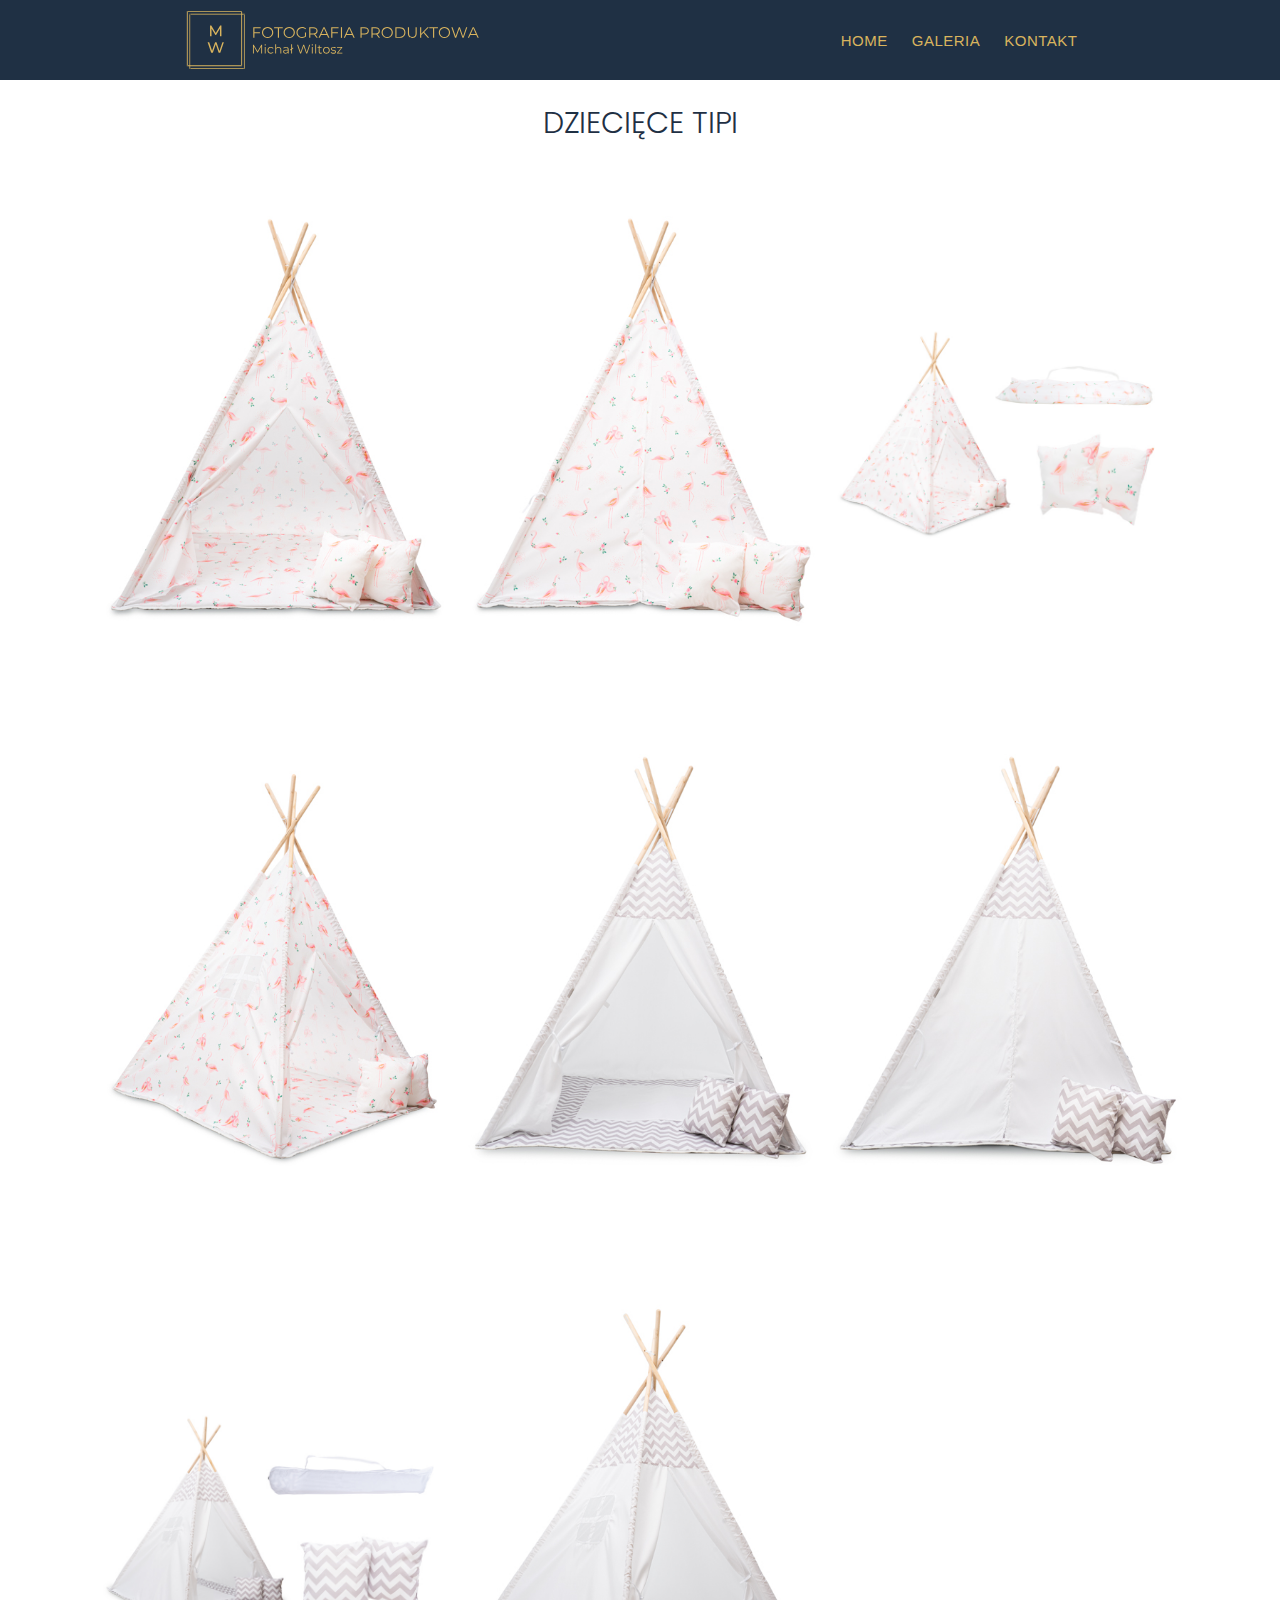
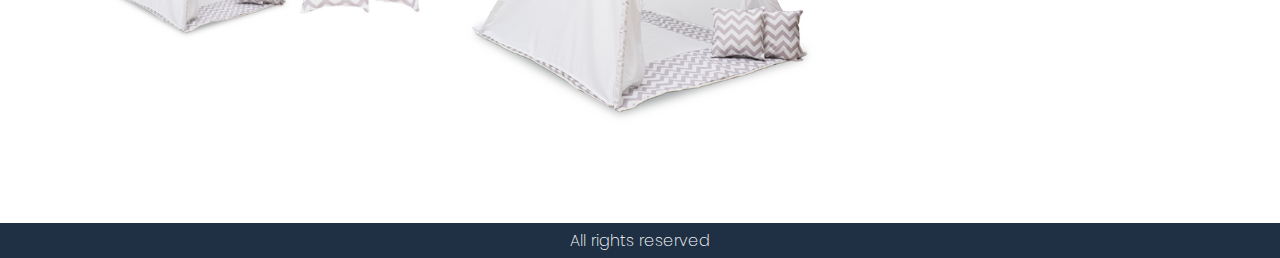
<file: galleries/tipi.html>
<!doctype html>
<html>
  <head>
    <!-- <meta charset="UTF-8" /> -->
    <title>Fotografia produktowa</title>
    <meta charset="UTF-8">
    <meta http-equiv="X-UA-Compatible" content="IE=edge">
    <meta name="viewport" content="width=device-width, initial-scale=1.0">
    <link rel="preconnect" href="https://fonts.gstatic.com">
    <link href="https://fonts.googleapis.com/css2?family=Poppins:wght@100;200;300&display=swap" rel="stylesheet">

    <link rel="stylesheet" href="../style/style_galleries.css">
    <link rel="stylesheet" href="../style/navigation.css">
    <link rel="stylesheet" href="../style/footer.css">
    
    <script src="../JavaScript/animation.js"></script>

  </head>

  <body>
    <div class="page-container">
      <div class="content-wrapper">
    <section class="top">
      <section class="grid_top">
        <header>
          <a href="../index.html"><img src="../assets/logo/logo_gold.svg" alt="logo"></a>
        </header>

        <nav>
          <ul>
            <li><a href="../index.html" class="preload" id="animation1">Home</a></li>
            <li><a href="../gallery.html" class="preload" id="animation2">Galeria</a></li>
            <li><a href="../contact.html" class="preload" id="animation3">Kontakt</a></li>
          </ul>
        </nav>
      </section>
    </section>

    <div class="wrapper">

      <h2 class="title">DZIECIĘCE TIPI</h2>
 
    
      <div class="images">
        <img src="../assets/gallery/tipi/img2.jpg" alt="" id="1" class="image">
        <img src="../assets/gallery/tipi/img3.jpg" alt="" id="2" class="image">
        <img src="../assets/gallery/tipi/img4.jpg" alt="" id="3" class="image">
        <img src="../assets/gallery/tipi/img5.jpg" alt="" id="4" class="image">
        <img src="../assets/gallery/tipi/img6.jpg" alt="" id="5" class="image">
        <img src="../assets/gallery/tipi/img7.jpg" alt="" id="6" class="image">
        <img src="../assets/gallery/tipi/img8.jpg" alt="" id="7" class="image">
        <img src="../assets/gallery/tipi/img9.jpg" alt="" id="8" class="image">

      </div>
    </div>

    <!-- MODAL -->

    <div id="modal">
    </div>
      </div>
  	<footer>
			<p>All rights reserved</p>
		</footer>
      </div>
      <script src="../JavaScript/gallery_page.js"></script>
   </body>

</html>
</file>
<file: style/style.css>
* {
  font-family: 'Poppins', sans-serif;
  box-sizing: border-box;
  padding: 0;
  margin: 0;
}

body {
  width: 100%;
}

/* CONTENT */

/* OPISY */

.wrapper {
  margin: 100px auto 0;
  width: 95vw;
}

section.about_us {
  width: 100%;
  padding-bottom: 20px;
  margin-top: 0px;
}

section.about_us h2 {
  font-size: 20px;
  font-weight: 300;
  color: #3C3F66;
  text-transform: uppercase;
  letter-spacing: 1.5px;
  text-align: center;
  padding-top: 20px;
}

section.about_us p,
section.grid p {
  font-size: 13px;
  color: grey;
  text-align: center;
  padding: 0;
  margin: auto;
  width: 100%;
  letter-spacing: 0.7px;
  line-height: 1.8;
  vertical-align: middle;
}

.grid {
  display: grid;
  grid-template-columns: 1fr;
  grid-gap: 5px 5px;
  margin: auto;
}

section.grid h3 {
  font-size: 20px;
  font-weight: 300;
  color: #3C3F66;
  text-transform: uppercase;
  letter-spacing: 1.5px;
  text-align: center;
  margin: 0;
  padding: 20px 0 10px 0;
}



/* ZDJECIA */


section.grid img {
  max-width: 100%;
  display: block;
  margin: auto;
}


#gallery_wrap1,
#gallery_wrap2,
#gallery_wrap3 {
  position: relative;
  max-width: 470px;
  margin: auto;
}

.prev, .next {
  position: absolute;
  height: 100%;
  width: 10%;
  top: 0;
  cursor: pointer;
  border: none;
  background-color: rgba(225, 225, 208, 0.05);
  transition: 0.6s ease;
  
}

.next {
  right: 0;
}

.prev {
  left: 0;
}

.prev:active, .next:active {
  background-color: rgba(225, 225, 208, 0.5);
}


/* ---media queries--- */


/* hover tylko na notebookach */
@media (hover: hover) and (pointer: fine) {
  .prev:hover, .next:hover {
    background-color: rgba(225, 225, 208, 0.5);
  }
}


@media (min-width: 540px) {
  
  .wrapper {
    width: 85vw;
  }

}

@media (min-width: 768px) {

  section.about_us h2 {
   margin-bottom: 10px;
 }

}


@media (min-width: 992px) {


 

  .wrapper {
    width: 75vw;
    max-width: 1000px;
    margin-top: 120px;
  }

  section.about_us {
    margin-top: -20px;
    max-width: 1000px;
    margin: auto;
  }

  section.about_us h2 {
    font-size: 30px;
    margin-top: 60px;
    letter-spacing: 2px;
  }

  section.about_us p,
  section.grid p {
    font-size: 15px;
    text-align: justify;
  }

  .item1 {grid-area: one; }
  .item2 {grid-area: two; }
  .item3 {grid-area: three; }
  .item4 {grid-area: four; }
  .item5 {grid-area: five; }
  .item6 {grid-area: six; }

  .grid {
    grid-template-areas: 
    'one two'
    'four three'
    'five six';
    display: grid;
    grid-template-columns: 1fr 1fr;
    grid-gap: 5px 5px;
    max-width: 1000px;
  }

  section.grid h3 {
    font-size: 25px;
  }

  div {
    margin: auto;
  }

  .item1, .item3, .item5 {
    padding: 30px;
  }
}


#remove {
  position: absolute;
  top: 0;
  left: 0;
}


/* key frames */

@keyframes animation {
  from {opacity: 1;}
  to {opacity: 0;}
}

.animation {
  animation: animation 1s; /*oryginalnie 1.5s*/
  opacity: 0;
}

@keyframes animation2 {
  from {opacity: 0;}
  to {opacity: 1;}
}

.animation2 {
  animation: animation2 1.5s;/*oryginalnie 2s*/
}
</file>
<file: style/navigation.css>
a.preload {
    animation-duration: 0s !important;
    -webkit-animation-duration: 0s !important;
    transition:background-color 0s, opacity 0s, color 0s, width 0s, height 0s, padding 0s, margin 0s !important;}

.top {
    position: fixed;
    left: 0;
    top: 0;
    z-index: 1;
    background-color: #1F3044;
    width: 100%;
    color: #D9B45E;
}

header {
    width: 100%;    
}

header img {
    width: 80%;
    max-width: 300px;
    display: block;
    margin: auto;
    padding-top: 10px;
}

header h1 {
    padding: 10px 20px 10px 20px;
    color: #3C3F66;
    text-transform: uppercase;
    letter-spacing: 1px;
    font-weight: 300;
    text-align: center;
}

nav ul {
    list-style-type: none;
    margin: auto;
    padding: 10px;
    text-align: center;
}

nav li {
    display: inline;
    padding: 0 10px;
}

nav:active {
    cursor: pointer;
}

nav a {
    text-decoration: none;
    font-size: 20px;
    font-family: "Arial";
    font-size: 15px;
    text-transform: uppercase;
    letter-spacing: 0.5px;
    color: #d9b45e;
}

nav a:active {
    color: #d9b45ea4;
    border-bottom: 2px solid rgba(217, 180, 94, .8);
    animation: nav_animation 0.5s ease;
}

a {
    animation: nav_animation_reverse 0.5s ease;
}

@keyframes nav_animation {
    from {border-bottom: solid 2px rgba(217, 180, 94, 0);
    padding-bottom: 5px;
    }
    to {border-bottom: solid 2px rgba(217, 180, 94, .8);
    padding-bottom: 0px;
    }
}

@keyframes nav_animation_reverse {
    from {border-bottom: solid 2px rgba(217, 180, 94, .8);
    padding-bottom: 0px;
    }
    to {border-bottom: solid 2px rgba(217, 180, 94, 0);
    padding-bottom: 5px;
    }
}

@media (hover: hover) and (pointer: fine) {

    nav:hover {
        cursor: pointer;
    }

    nav a:hover {
        color: #d9b45ea4;
        border-bottom: 2px solid rgba(217, 180, 94, .8);
        animation: nav_animation 0.5s ease;
    }
}

@media (min-width: 540px) {

    header h1 {
        font-size: 20px;
    }      
}

@media (min-width: 768px) {

    .grid_top {
        margin: auto;
        padding-bottom: 10px;
        display: grid;
        grid-template-columns: 1fr 1fr;
        max-width: 915px;
        grid-column-gap: 15px;
        padding-top: 10px;
        align-items: center;
        justify-items: center;
    }

    header img {
        padding-top: 0;
    }
}

@media (min-width: 992px) {

    .top {
        height: 80px;
    }

    .grid_top {
        width: 75vw;
        padding-top: 10px;
    }

    header img {
        margin-left: 2px;
    }

    nav {
        justify-self: end;
    }

    .top h1 {
        padding: 3px 0 10px;
    }

}
</file>
<file: style/footer.css>
div.page-container {
  position: relative;
  min-height: 100vh;
}

.content-wrapper {
  padding-bottom: 50px;
}

footer {
  position: absolute;
  bottom: 0;
  height: 35px;
  width: 100%;
  margin-top:50px;
  text-align: center;
  background-color: #1F3044;
  color: white;
  font-weight: 200;
  }

footer p {
    padding-top: 5px;
}
</file>
<file: style/style_gallery-tipi.css>
* {
  font-family: 'Poppins', sans-serif;
  margin: 0;
  padding: 0;
  box-sizing: border-box;
}

a.preload {
animation-duration: 0s !important;
-webkit-animation-duration: 0s !important;
transition:background-color 0s, opacity 0s, color 0s, width 0s, height 0s, padding 0s, margin 0s !important;}

section.page_top {
  text-align: center;
}

header h1 {
font-size: 17px;
  padding: 10px 20px 10px 20px;
  color: #3C3F66;
  text-transform: uppercase;
  letter-spacing: 1px;
  font-weight: 300;
}

nav ul {
  font-size: 13px;
  list-style-type: none;
  padding: 10px;
}

nav li {
  display: inline;
  padding: 0 10px;
  }

nav a {
  text-decoration: none;
  font-family: "Arial";
  text-transform: uppercase;
  letter-spacing: 0.5px;
  color: grey;
}


nav a {
  animation: nav_animation_reverse 0.5s ease;
}

nav a:hover {
  color: #3C3F66;
  border-bottom: 2px solid rgb(179, 175, 182);
  animation: nav_animation 0.5s ease;
}


@keyframes nav_animation {
  from {border-bottom: solid 2px rgba(179, 175, 182, 0);
        padding-bottom: 5px;
  }
  to {border-bottom: solid 2px rgba(179, 175, 182, 1);
      padding-bottom: 0px;
  }
}

@keyframes nav_animation_reverse {
  from {border-bottom: solid 2px rgba(179, 175, 182, 1);
        padding-bottom: 0px;
  }
  to {border-bottom: solid 2px rgba(179, 175, 182, 0);
      padding-bottom: 5px;
  }
}


div.wrapper {
  width: 95vw;
  margin: auto;
}

h2.title {
  text-align: center;
  font-size: 18px;
  font-weight: 300;
  margin: 20px auto;
}



/* IMAGES */

div.images {
  margin-top: 10px;
  position: relative;
}

div.images img {
  width: 95vw;
  display: block;
  margin-bottom: 10px;
}

div.images img:hover {
  cursor: pointer;
}

/* FOOTER */

footer {
  height: 35px;
  margin-top:50px;
  background-color: lightgrey;
}

footer p {
  padding-top: 5px;
  color: grey;
  text-align: center;
}

/* MODAL */


div#modal {
  position: fixed;
  top: 0;
  left: 0;
  width: 100%;
  height: 100%;
  background-color: rgba(0,0,0, 0.9);
  display: none;
}

div.image-container {
  position: absolute;
  width: 80vw;
  top: 50%;
  left: 50%;
  transform: translate(-50%, -50%);
}

div#modal img {
  width: 100%;
  display: block;
}

div#modal button {
  position: fixed;
  top: 0;
  height: 100%;
  width: 10vw;
  background-color: transparent;
  color: white;
  border: none;
  font-size: 30px;
  font-weight: bold;
}

button.prev {
  left: -10vw;
}

button.next {
  right: -10vw;
}

div#modal button:hover {
  cursor: pointer;
}

div#modal span {
  position: absolute;
  top: 50px;
  right: 50px;
  color: white;
  font-size: 35px;
}

div#modal span:hover {
  cursor: pointer;
}


/* MEDIA QUERIES */

@media (min-width: 540px) {
  
  header h1 {
    font-size: 20px;
  }

  h2.title {
    font-size: 30px;
    font-weight: 200;
  }

  div.wrapper {
    width: 90vw;
  }

  div.images {
    width: 90vw;
  }

  div.images img {
    width: calc(50% - 5px);
    float: left;
    margin-bottom: 10px;
  }

  div.images img:nth-child(odd) {
    margin-right: 10px;
  }

}

@media (min-width: 992px) {

  .top {
    height: 80px;
  }

  .grid_top {
    margin: auto;
    display: grid;
    grid-template-columns: 450px 450px;
    max-width: 915px;
    grid-column-gap: 15px;
    padding-top: 10px;
  }

  .top h1 {
    padding: 3px 0 10px;
  }
  
  nav ul {
    font-size: 15px;
  }

  div.wrapper {
    width: 85vw;
  }

  div.images {
    width: 85vw;
  }

  div.images img {
    width: calc(33% - 8px); /* 33% - (2*12px/3) */
    margin-right: 12px;
  }

  div.images img:nth-child(3n) {
    margin-right: 0;
  }

}

.clearfix::after {
  content: "";
  clear: both;
  display: table;
}



/* SLIDES ANIMATIONS */

@keyframes slide-left-new {
  from {right: 0%}
  to {right: 50%}
}

.animation-left-new {
  animation: slide-left-new 2s;
}

@keyframes slide-left-old {
  from {left: 50%}
  to {left: 0%}
}

.animation-left-old {
  animation: slide-left-old 2s;
}



@keyframes animation-right {
  from {opacity: 0;}
  to {opacity: 1;}
}

.animation2 {
  animation: animation2 2s;
}
</file>
<file: style/style_gallery.css>
* {
  font-family: 'Poppins', sans-serif;
  margin: 0;
  padding: 0;
  box-sizing: border-box;
}

/* BUTTONS */


div.wrapper {
  width: 95vw;
  padding-top: 120px;
  margin: 0 auto 0;
}

h2.title {
  text-align: center;
  font-size: 18px;
  font-weight: 300;
  margin: 20px auto;
  color: #1F3044;
}

section.selection_buttons {
  text-align: center;
}

section.selection_buttons button {
  /* background-color: rgb(94, 94, 94); */
  background-color: #1F3044;
  color: white;
  font-size: 12px;
  border: none;
  padding: 7px 10px;
  letter-spacing: .7px;
  margin-right: 2px;
  margin-bottom: 2px;
  transition: .4s;
}

section.selection_buttons button:active {
  cursor: pointer;
  background-color: rgba(102, 102, 102, 0.7);
}

/* IMAGES */

div.images {
  margin-top: 10px;
}

div.img_container {
  color: transparent;
  position: relative;
  margin-bottom: 10px;
}

div.images img {
  width: 95vw;
  display: block;
}

a.img_background {
  display: block;
  position: absolute;
  top: 0;
  left: 0;
  height: 100%;
  width: 100%;
  background-color: rgba(255, 255, 255, 0.5);
  opacity: 0;
  color: black;
  transition: 0.5s;
}

a.img_background p {
  font-size: 17px;
  font-weight: bold;
  position: absolute;
  transform: translate(-50%, -50%);
  left:50%;
  top: 50%;
}

a.img_background:active {
  cursor: pointer;
  opacity: 1;
}

/* MEDIA QUERIES */

@media (hover: hover) and (pointer: fine) {
  section.selection_buttons button:hover {
    cursor: pointer;
    background-color: rgba(102, 102, 102, 0.7);
  }

  a.img_background:hover {
    cursor: pointer;
    opacity: 1;
  }
}

@media (min-width: 540px) {
  

  h2.title {
    font-size: 30px;
    font-weight: 300;
  }

  section.selection_buttons button {
    font-size: 13px;
    margin-bottom: 15px;
  }

  div.wrapper {
    width: 90vw;
  }

  div.images {
    width: 90vw;
  }

  div.images img {
    width: 100%;
  }

  div.img_container {
    width: calc(50% - 10px);
    float: left;
    margin: 0 5px 10px 5px;
  }

  a.img_background {
    width: 100%;
  }

}

@media (min-width: 768px) {
  div.wrapper {
    padding-top: 100px;
  }
}

@media (min-width: 992px) {

  div.wrapper {
    width: 85vw;
  }

  div.images {
    width: 85vw;
  }

  div.img_container {
    width: calc(33% - 12px); /* 33% - (3*12px/3) */
    margin-right: 6px;
    margin-left: 6px;
  }
}

.clearfix::after {
  content: "";
  clear: both;
  display: table;
}

/* width */
::-webkit-scrollbar {
  width: 10px;
}

/* Track */
::-webkit-scrollbar-track {
  background:rgba(221, 216, 216, 0.1);
}

/* Handle */
::-webkit-scrollbar-thumb {
  background: #888;
}

/* Handle on hover */
::-webkit-scrollbar-thumb:hover {
  background: #555;
}
</file>
<file: style/style_galleries.css>
* {
  font-family: 'Poppins', sans-serif;
  margin: 0;
  padding: 0;
  box-sizing: border-box;
}



header h1 {
font-size: 17px;
  padding: 10px 20px 10px 20px;
  color: #3C3F66;
  text-transform: uppercase;
  letter-spacing: 1px;
  font-weight: 300;
}

div.wrapper {
  width: 95vw;
  margin: 120px auto 0;
}

h2.title {
  text-align: center;
  font-size: 18px;
  font-weight: 300;
  margin: 20px auto;
  color: #1F3044;
}



/* IMAGES */

div.images {
  margin-top: 10px;
  position: relative;
}

div.images img {
  width: 95vw;
  display: block;
  margin-bottom: 10px;
}

div.images img:active {
  cursor: pointer;
}


/* MODAL */


div#modal {
  z-index: 2;
  position: fixed;
  top: 0;
  left: 0;
  width: 100%;
  height: 100%;
  background-color: rgba(0,0,0, 0.9);
  display: none;
}

div.image-container {
  /* display: flex;
  flex-direction: column;
  justify-content: center; */
  position: absolute;
  width: 80vw;
  height: 100vh;
  top: 50%;
  left: 50%;
  transform: translate(-50%, -50%);
}

div#modal img {
  object-fit: contain;
  /* margin: auto; */
  height: 95%;
  position: absolute;
  top: 50%;
  left: 50%;
  transform: translate(-50%, -50%);
  /* max-width: 80vw;
  max-height: 100vh; */
  display: block;
}

img.current-left {
  animation: current-left 1s ease;
}

img.next-left {
  animation: next-left 1s ease;
}

@keyframes current-left {
  from {
    left: 50%;
  }
  to {
    left: -100%;
  }
}

@keyframes next-left {
  from {
    left: 200%;
  }
  to {
    left: 50%;
  }
}

img.current-right {
  animation: current-right 1s ease;
}

img.prev-right {
  animation: prev-right 1s ease;
}

@keyframes current-right {
  from {
    left: 50%;
  }
  to {
    left: 200%;
  }
}

@keyframes prev-right {
  from {
    left: -150%;
  }
  to {
    left: 50%;
  }
}

div#modal button {
  position: fixed;
  top: 0;
  height: 100%;
  width: 10vw;
  background-color: transparent;
  color: white;
  border: none;
  font-size: 30px;
  font-weight: bold;
}

button.prev {
  left: -10vw;
}

button.next {
  right: -10vw;
}

div#modal button:active {
  cursor: pointer;
}

div#modal span {
  position: absolute;
  top: 2vh;
  right: 5vh;
  color: white;
  font-size: 35px;
}

div#modal span:active {
  cursor: pointer;
}


/* MEDIA QUERIES */

@media (hover: hover) and (pointer: fine) {
  div.images img:hover {
    cursor: pointer;
  }

  div#modal span:hover {
    cursor: pointer;
  }

  div#modal button:hover {
    cursor: pointer;
  }
}

@media (min-width: 540px) {
  

  h2.title {
    font-size: 30px;
    font-weight: 300;
  }

  div.wrapper {
    width: 90vw;
  }

  div.images {
    width: 90vw;
    display: grid;
    grid-template-columns: 1fr 1fr;
    column-gap: 10px;
    justify-content: center;
    align-items: center;
  }

  div.images img {
    object-fit: cover;
    width: 100%;

}

@media (min-width: 768px) {
  div.wrapper {
    margin-top: 100px;
  }

  h2.title {
    margin-bottom: 30px;
  }

}
 
@media (min-width: 992px) {

  div.wrapper {
    width: 85vw;
  }

  div.images {
    width: 85vw;
    display: grid;
    grid-template-columns: 1fr 1fr 1fr;
    column-gap: 10px;
    justify-content: center;
    align-items: center;
  }

}

}



/* SLIDES ANIMATIONS */

@keyframes slide-left-new {
  from {right: 0%}
  to {right: 50%}
}

.animation-left-new {
  animation: slide-left-new 2s;
}

@keyframes slide-left-old {
  from {left: 50%}
  to {left: 0%}
}

.animation-left-old {
  animation: slide-left-old 2s;
}



@keyframes animation-right {
  from {opacity: 0;}
  to {opacity: 1;}
}

.animation2 {
  animation: animation2 2s;
}
</file>
